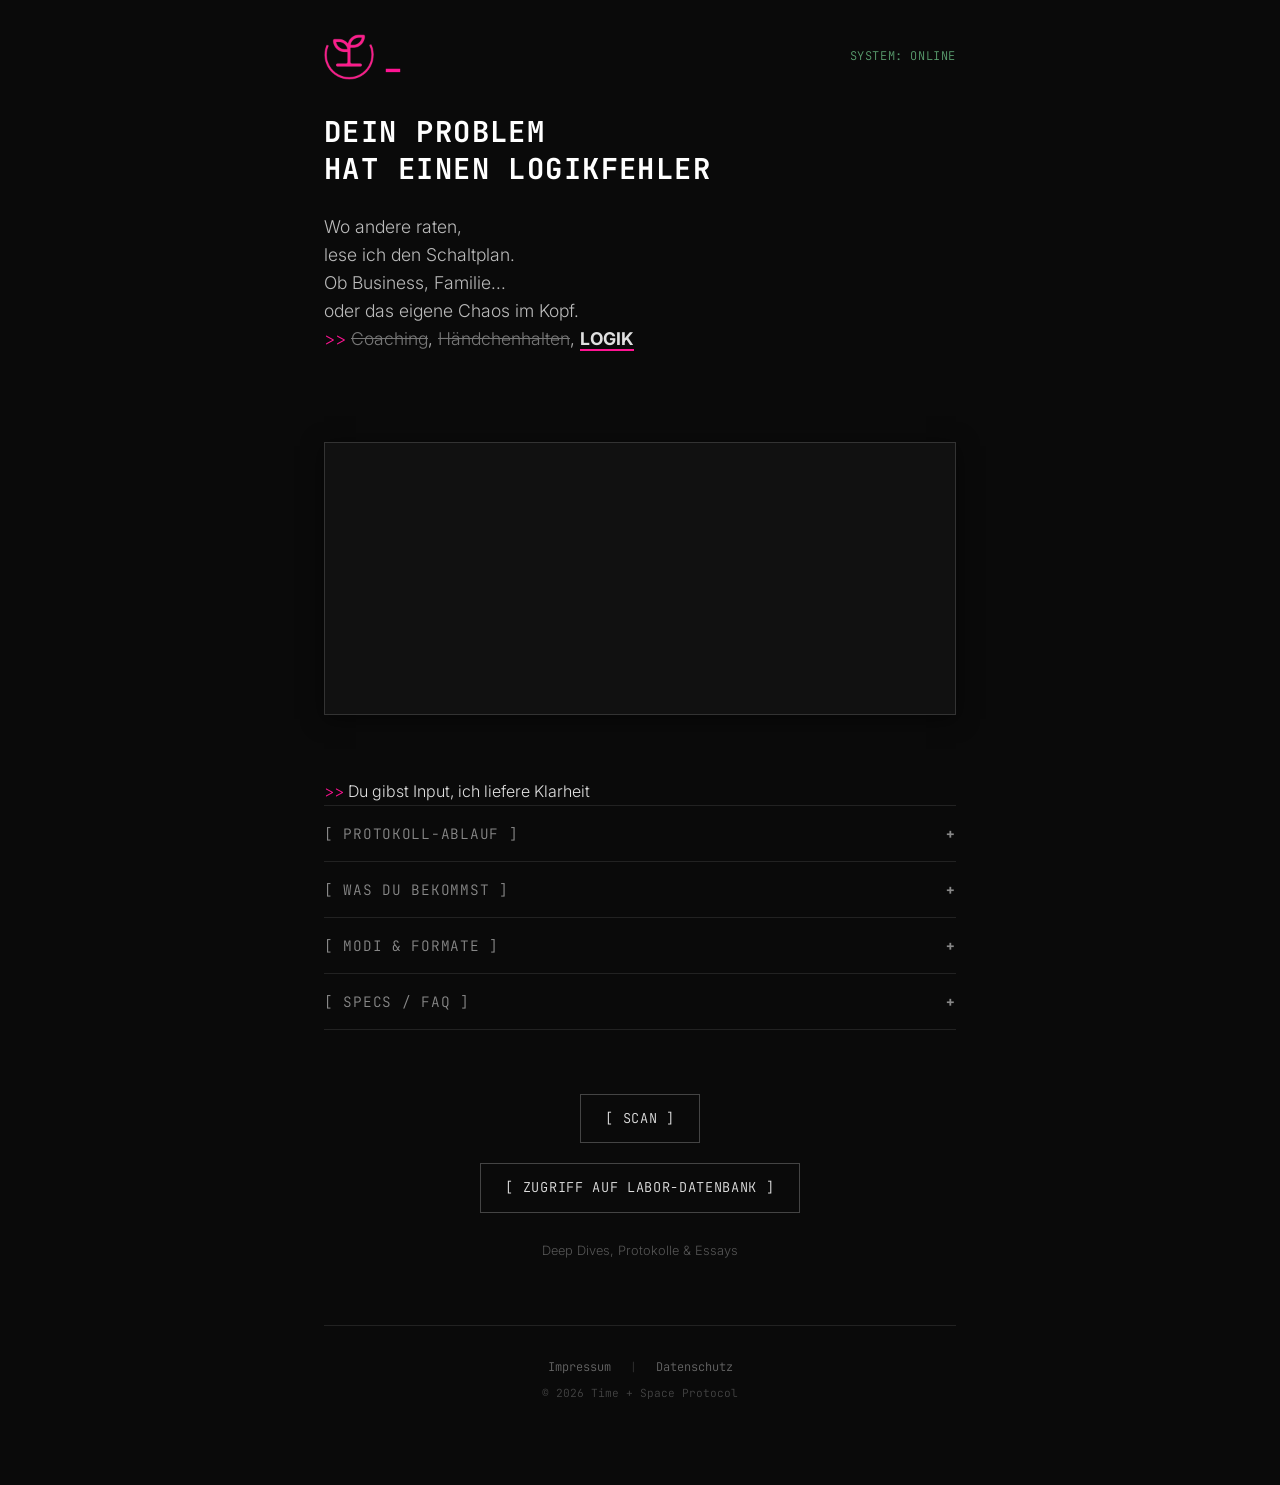
<file: index.html>
<!DOCTYPE html>
<html lang="de">
<head>
    <meta charset="UTF-8">
    <meta name="viewport" content="width=device-width, initial-scale=1.0">
    <title>Time & Space | System-Analyse</title>
    <link rel="icon" type="image/png" href="logo.png">
    <meta name="description" content="Ihr Problem hat einen Logikfehler. Ich lese den Schaltplan Ihres Systems.">
    
    <link rel="preconnect" href="https://fonts.googleapis.com">
    <link rel="preconnect" href="https://fonts.gstatic.com" crossorigin>
    <link href="https://fonts.googleapis.com/css2?family=Inter:wght@300;400&family=JetBrains+Mono:wght@400;700&display=swap" rel="stylesheet">
    
    <link rel="stylesheet" href="style.css">
    
    <script async src="https://tally.so/widgets/embed.js"></script>
</head>
<body>

    <div class="terminal-container">

        <header>
            <div class="logo">
                <a href="index.html">
                    <img src="logo.png" alt="Pink Sheep Logo">
                    <span class="blink">_</span>
                </a>
            </div>
            <div class="status-light">SYSTEM: ONLINE</div>
        </header>

        <section class="hero">
            <h1>DEIN PROBLEM<br> 
                HAT EINEN LOGIKFEHLER</h1>
            <p class="subline">
                Wo andere raten,<br> 
                lese ich den Schaltplan.<br>
                Ob Business, Familie...<br>
                oder das eigene Chaos im Kopf.<br>
                <span class="accent-arrow">>></span>
                <s class="muted-strike">Coaching</s>,
                <s class="muted-strike">Händchenhalten</s>,
                <span class="highlight-keyword">LOGIK</span>
            </p>
        </section>
        <section class="interface-card">
        
            <iframe 
                data-tally-src="https://tally.so/embed/q4Rbqg?alignLeft=1&hideTitle=1&transparentBackground=1&dynamicHeight=1" 
                loading="lazy" 
                width="100%" 
                height="200" 
                frameborder="0" 
                marginheight="0" 
                marginwidth="0" 
                title="Audit Anfrage">
            </iframe>
       </section>     
        
<p>  <span class="accent-arrow">>></span> Du gibst Input, ich liefere Klarheit<br> 

        <section class="details-stack">
          
         <details>
    <summary>[ PROTOKOLL-ABLAUF ]</summary>
    <div class="details-content">
        <p><span class="step-number">01 INPUT:</span> Du sendest deinen <strong>Kontext – als Audio oder Text.</strong> Ziel: maximale Signal-Klarheit. Kein Smalltalk, keine Meetings.</p>
        <p><span class="step-number">02 CHECK:</span> (Fit & Kapazität) Ich antworte <strong>JA / NEIN</strong>. JA = passt fachlich + Kapazität. NEIN = passt nicht (ohne Drama).</p>
        <p><span class="step-number">03 SCAN:</span> (Forensische Diagnose) Ich isoliere den <strong>Logikfehler / Leak / Blocker</strong> im System. Root Cause finden.</p>
        <p><span class="step-number">04 OUTPUT:</span> (System-Handoff) Du bekommst ein komprimiertes Diagnose-Paket: <strong>Reframe + Patch Notes + Decision Rules.</strong> (Optional: Obsidian-Vault / NotebookLM).</p>
    </div>
</details>

<details>
    <summary>[ WAS DU BEKOMMST ]</summary>
    <div class="details-content">
        <ul>
            <li><strong>Frame / Reframe:</strong> Informationen/Bild, die die Lage neu ordnen.</li>
            <li><strong>Root Cause:</strong> Wo der Fehler wirklich sitzt (nicht nur wo er wehtut).</li>
            <li><strong>Patch Notes:</strong> Konkrete Fixes, priorisiert.</li>
            <li><strong>Decision Rules (Stop/Go):</strong> Wie du handelst, ohne dich zu zwingen.</li>
            <li><strong>System-Handoff (optional):</strong> Vault / NotebookLM zum Weiterarbeiten.</li>
        </ul>
    </div>
</details>

<details>
    <summary>[ MODI & FORMATE ]</summary>
    <div class="details-content">
        <div class="mode-item">
            <strong>CRISIS REFRAME PING (asynchron)</strong><br>
            Wenn du „mitten drin“ bist. Du lieferst Input → du bekommst Orientierung. Kein Call.
        </div>
        <div class="mode-item">
            <strong>SYSTEM-SCAN (asynchron)</strong><br>
            Die volle Diagnose als Paket (Reframe + Patch Notes + Decision Rules).
        </div>
        <div class="mode-item">
            <strong>SYSTEM-HANDOFF (optional)</strong><br>
            Übergabe in Arbeitsumgebung (Obsidian/NotebookLM), damit du ohne Nullpunkt weiterdenken kannst.
        </div>
    </div>
</details>

<details>
    <summary>[ SPECS / FAQ ]</summary>
    <div class="details-content">
        <p><strong>Ist das Coaching?</strong> Nein. Diagnose & Optionen. Keine Begleitung.</p>
        <p><strong>Warum asynchron?</strong> Weniger Rauschen, weniger Projektion, mehr Fokus auf das Wesentliche.</p>
        <p><strong>Welche Probleme?</strong> Leben / Beziehung / Work / Decision Systems – überall bei Widerspruch oder Lecks.</p>
        <p><strong>Was ich nicht mache:</strong> Therapie, Heilversprechen, Dauer-Chat, Live-Sitzungen.</p>
        <p><strong>Datenschutz:</strong> Sende nur, was du teilen willst. Anonymisierung möglich.</p>
    </div>
</details>


        </section>
        
        <section class="labor-link">
            <a href="https://scan.timeandspace.online" class="btn-terminal">
                [ SCAN ]
            </a>
            <a href="https://explore.timeandspace.online" class="btn-terminal">
                [ ZUGRIFF AUF LABOR-DATENBANK ]
            </a>
            <p class="meta-info">Deep Dives, Protokolle & Essays</p>
        </section>

        <footer>
            <div class="legal-links">
                <a href="impressum.html">Impressum</a>
                <span class="separator">|</span>
                <a href="datenschutz.html">Datenschutz</a>
            </div>
            <div class="copy">© 2026 Time + Space Protocol</div>
        </footer>

    </div>

</body>
</html>
</file>
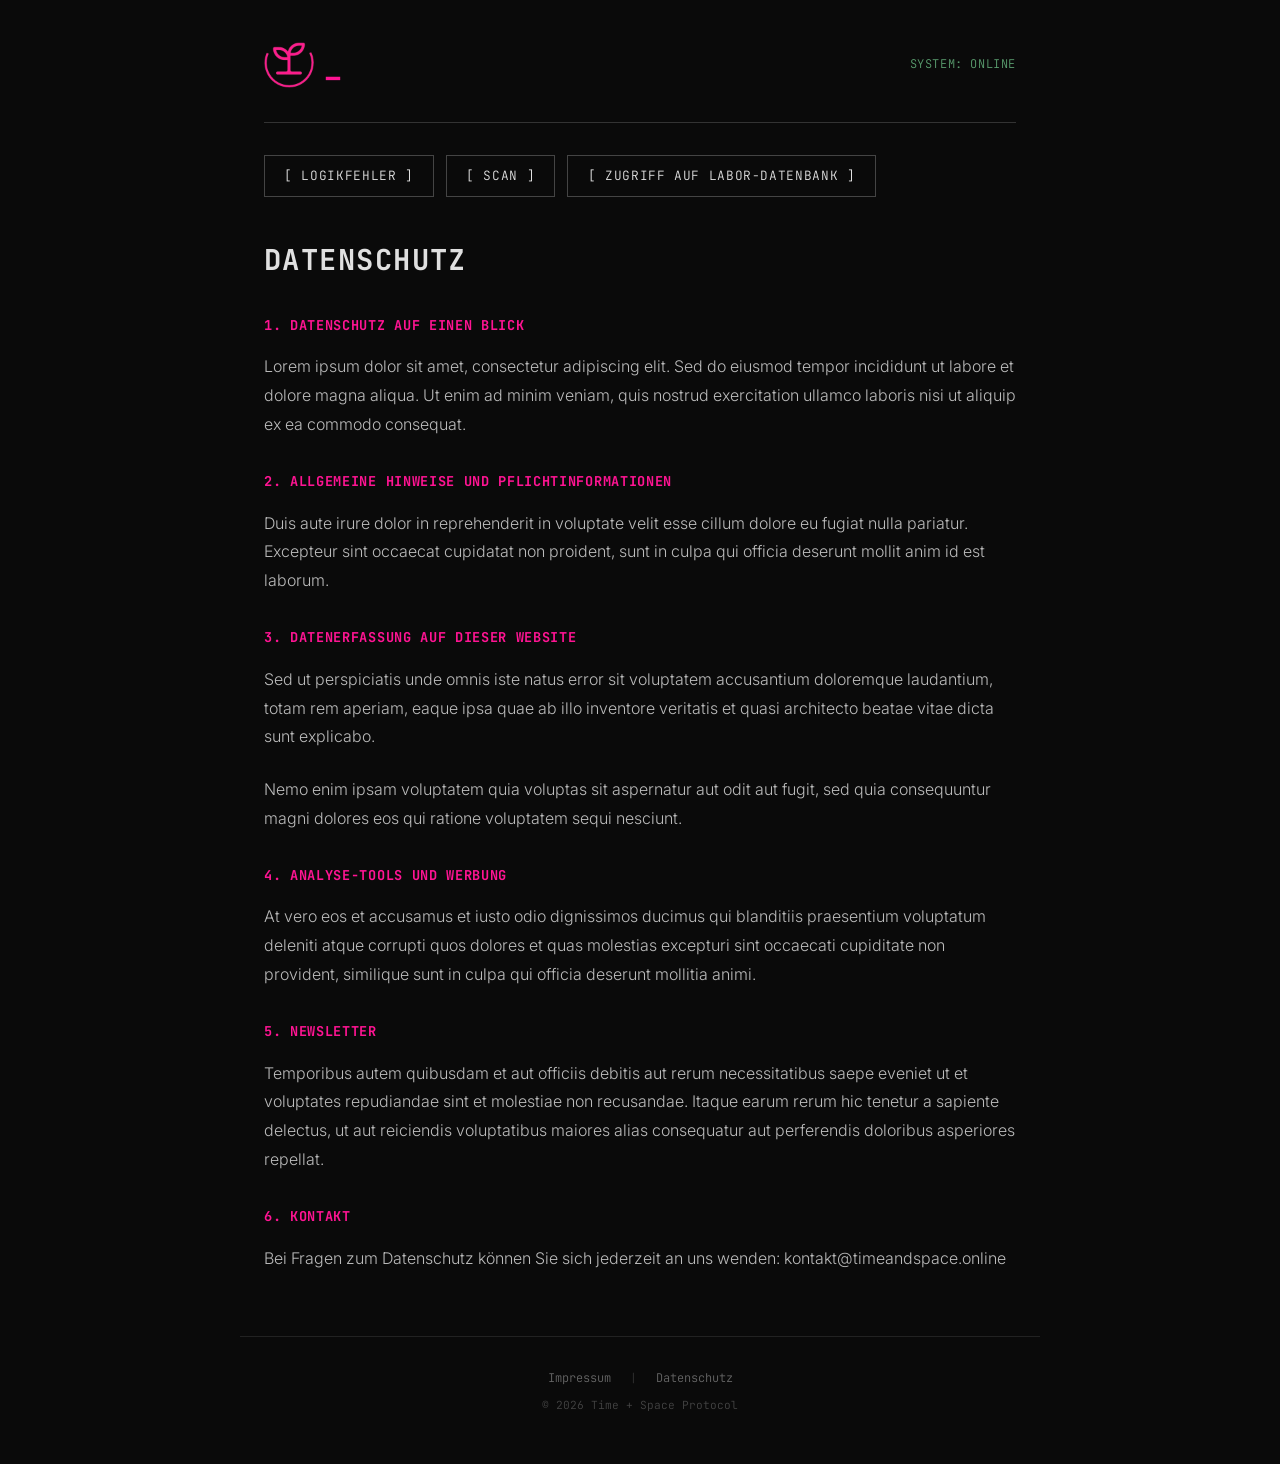
<file: datenschutz.html>
<!DOCTYPE html>
<html lang="de">
<head>
    <meta charset="UTF-8">
    <meta name="viewport" content="width=device-width, initial-scale=1.0">
    <title>Datenschutz | Time & Space</title>
    <link rel="icon" type="image/png" href="logo.png">
    <link rel="preconnect" href="https://fonts.googleapis.com">
    <link rel="preconnect" href="https://fonts.gstatic.com" crossorigin>
    <link href="https://fonts.googleapis.com/css2?family=Inter:wght@300;400&family=JetBrains+Mono:wght@400;700&display=swap" rel="stylesheet">
    <link rel="stylesheet" href="style.css">
</head>
<body class="subpage">
    <div class="terminal-container">

        <header>
            <div class="logo">
                <a href="index.html">
                    <img src="logo.png" alt="Pink Sheep Logo">
                    <span class="blink">_</span>
                </a>
            </div>
            <div class="status-light">SYSTEM: ONLINE</div>
        </header>

        <nav class="site-nav">
            <a href="index.html" class="btn-terminal">[ LOGIKFEHLER ]</a>
            <a href="https://scan.timeandspace.online" class="btn-terminal">[ SCAN ]</a>
            <a href="https://explore.timeandspace.online" class="btn-terminal">[ ZUGRIFF AUF LABOR-DATENBANK ]</a>
        </nav>

        <section>
            <h1>DATENSCHUTZ</h1>

            <h3>1. DATENSCHUTZ AUF EINEN BLICK</h3>
            <p>
                Lorem ipsum dolor sit amet, consectetur adipiscing elit. Sed do eiusmod tempor incididunt ut labore et dolore magna aliqua. Ut enim ad minim veniam, quis nostrud exercitation ullamco laboris nisi ut aliquip ex ea commodo consequat.
            </p>

            <h3>2. ALLGEMEINE HINWEISE UND PFLICHTINFORMATIONEN</h3>
            <p>
                Duis aute irure dolor in reprehenderit in voluptate velit esse cillum dolore eu fugiat nulla pariatur. Excepteur sint occaecat cupidatat non proident, sunt in culpa qui officia deserunt mollit anim id est laborum.
            </p>

            <h3>3. DATENERFASSUNG AUF DIESER WEBSITE</h3>
            <p>
                Sed ut perspiciatis unde omnis iste natus error sit voluptatem accusantium doloremque laudantium, totam rem aperiam, eaque ipsa quae ab illo inventore veritatis et quasi architecto beatae vitae dicta sunt explicabo.
            </p>
            <p>
                Nemo enim ipsam voluptatem quia voluptas sit aspernatur aut odit aut fugit, sed quia consequuntur magni dolores eos qui ratione voluptatem sequi nesciunt.
            </p>

            <h3>4. ANALYSE-TOOLS UND WERBUNG</h3>
            <p>
                At vero eos et accusamus et iusto odio dignissimos ducimus qui blanditiis praesentium voluptatum deleniti atque corrupti quos dolores et quas molestias excepturi sint occaecati cupiditate non provident, similique sunt in culpa qui officia deserunt mollitia animi.
            </p>

            <h3>5. NEWSLETTER</h3>
            <p>
                Temporibus autem quibusdam et aut officiis debitis aut rerum necessitatibus saepe eveniet ut et voluptates repudiandae sint et molestiae non recusandae. Itaque earum rerum hic tenetur a sapiente delectus, ut aut reiciendis voluptatibus maiores alias consequatur aut perferendis doloribus asperiores repellat.
            </p>

            <h3>6. KONTAKT</h3>
            <p class="contact-info">
                Bei Fragen zum Datenschutz k&ouml;nnen Sie sich jederzeit an uns wenden: kontakt@timeandspace.online
            </p>
        </section>

    </div>

    <footer>
        <div class="legal-links">
            <a href="impressum.html">Impressum</a>
            <span class="separator">|</span>
            <a href="datenschutz.html">Datenschutz</a>
        </div>
        <div class="copy">&copy; 2026 Time + Space Protocol</div>
    </footer>

</body>
</html>
</file>
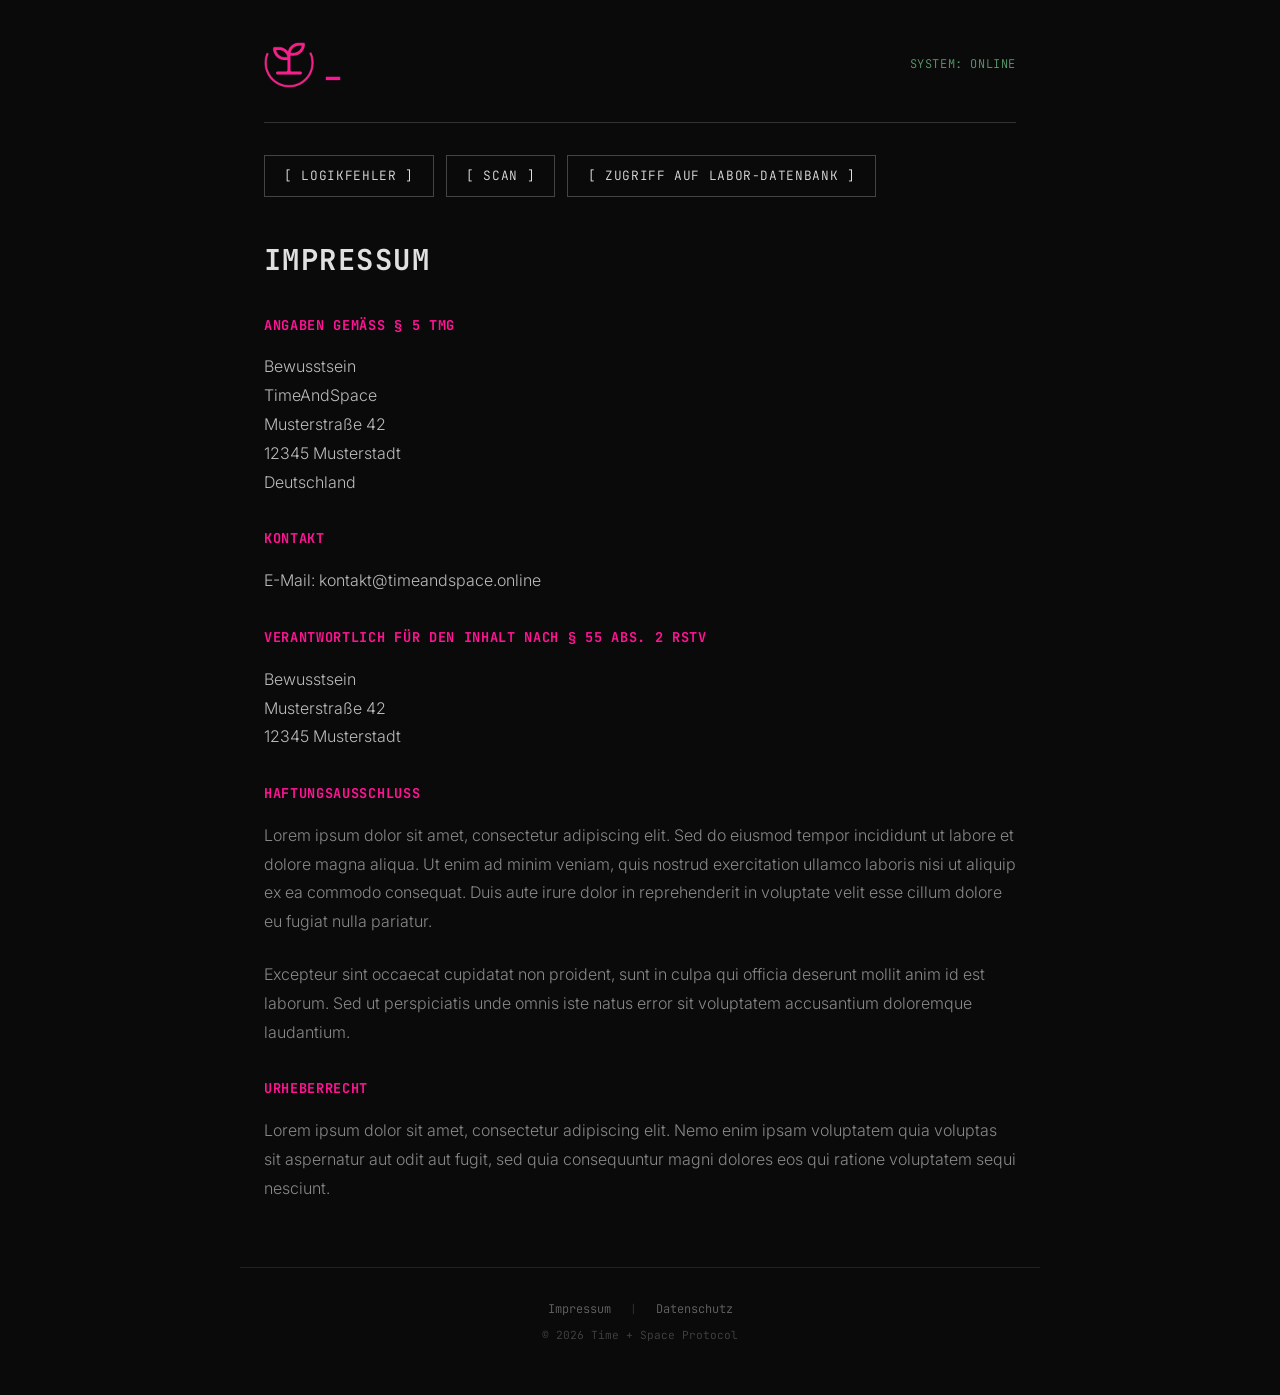
<file: impressum.html>
<!DOCTYPE html>
<html lang="de">
<head>
    <meta charset="UTF-8">
    <meta name="viewport" content="width=device-width, initial-scale=1.0">
    <title>Impressum | Time & Space</title>
    <link rel="icon" type="image/png" href="logo.png">
    <link rel="preconnect" href="https://fonts.googleapis.com">
    <link rel="preconnect" href="https://fonts.gstatic.com" crossorigin>
    <link href="https://fonts.googleapis.com/css2?family=Inter:wght@300;400&family=JetBrains+Mono:wght@400;700&display=swap" rel="stylesheet">
    <link rel="stylesheet" href="style.css">
</head>
<body class="subpage">
    <div class="terminal-container">

        <header>
            <div class="logo">
                <a href="index.html">
                    <img src="logo.png" alt="Pink Sheep Logo">
                    <span class="blink">_</span>
                </a>
            </div>
            <div class="status-light">SYSTEM: ONLINE</div>
        </header>

        <nav class="site-nav">
            <a href="index.html" class="btn-terminal">[ LOGIKFEHLER ]</a>
            <a href="https://scan.timeandspace.online" class="btn-terminal">[ SCAN ]</a>
            <a href="https://explore.timeandspace.online" class="btn-terminal">[ ZUGRIFF AUF LABOR-DATENBANK ]</a>
        </nav>

        <section>
            <h1>IMPRESSUM</h1>

            <h3>ANGABEN GEM&Auml;SS &sect; 5 TMG</h3>
            <p>
                Bewusstsein<br>
                TimeAndSpace<br>
                Musterstra&szlig;e 42<br>
                12345 Musterstadt<br>
                Deutschland
            </p>

            <h3>KONTAKT</h3>
            <p>
                E-Mail: kontakt@timeandspace.online
            </p>

            <h3>VERANTWORTLICH F&Uuml;R DEN INHALT NACH &sect; 55 ABS. 2 RSTV</h3>
            <p>
                Bewusstsein<br>
                Musterstra&szlig;e 42<br>
                12345 Musterstadt
            </p>

            <h3>HAFTUNGSAUSSCHLUSS</h3>
            <p class="muted">
                Lorem ipsum dolor sit amet, consectetur adipiscing elit. Sed do eiusmod tempor incididunt ut labore et dolore magna aliqua. Ut enim ad minim veniam, quis nostrud exercitation ullamco laboris nisi ut aliquip ex ea commodo consequat. Duis aute irure dolor in reprehenderit in voluptate velit esse cillum dolore eu fugiat nulla pariatur.
            </p>
            <p class="muted">
                Excepteur sint occaecat cupidatat non proident, sunt in culpa qui officia deserunt mollit anim id est laborum. Sed ut perspiciatis unde omnis iste natus error sit voluptatem accusantium doloremque laudantium.
            </p>

            <h3>URHEBERRECHT</h3>
            <p class="muted">
                Lorem ipsum dolor sit amet, consectetur adipiscing elit. Nemo enim ipsam voluptatem quia voluptas sit aspernatur aut odit aut fugit, sed quia consequuntur magni dolores eos qui ratione voluptatem sequi nesciunt.
            </p>
        </section>

    </div>

    <footer>
        <div class="legal-links">
            <a href="impressum.html">Impressum</a>
            <span class="separator">|</span>
            <a href="datenschutz.html">Datenschutz</a>
        </div>
        <div class="copy">&copy; 2026 Time + Space Protocol</div>
    </footer>

</body>
</html>
</file>
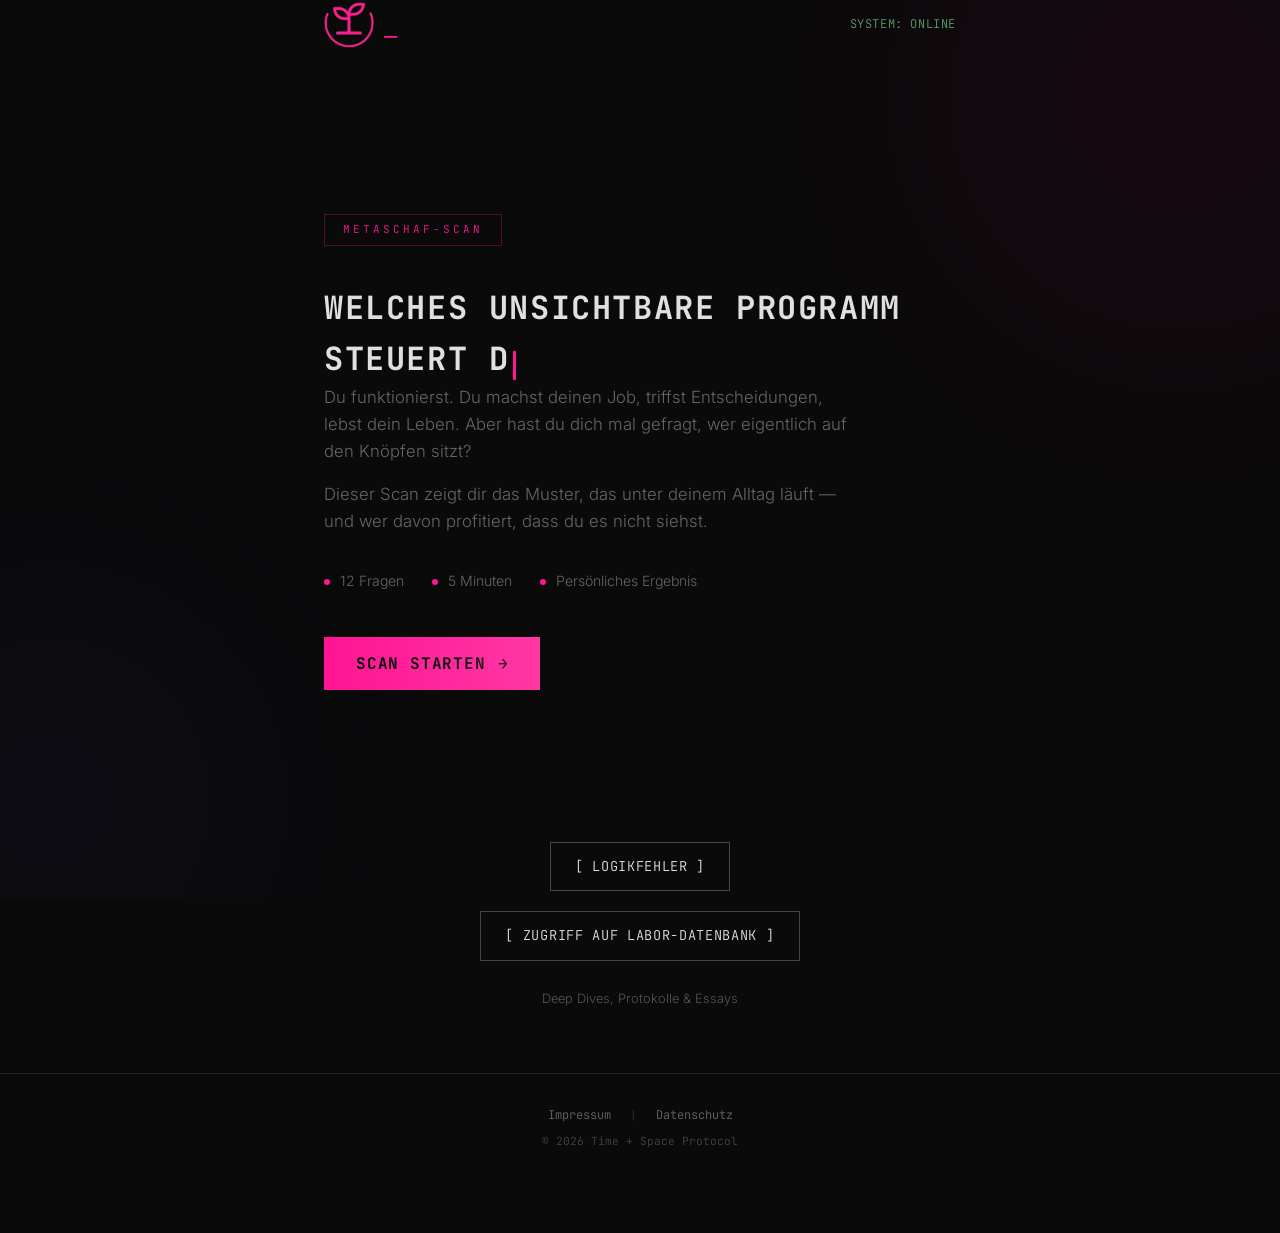
<file: metaschaf-scan.html>
<!DOCTYPE html>
<html lang="de">
<head>
<meta charset="UTF-8">
<meta name="viewport" content="width=device-width, initial-scale=1.0">
<title>MetaSchaf-Scan — Welches unsichtbare Programm steuert dich?</title>
<link rel="icon" type="image/png" href="logo.png">
<meta name="description" content="Finde in 5 Minuten heraus, welches unbewusste Muster dein Verhalten steuert — und wer davon profitiert.">
<meta property="og:title" content="MetaSchaf-Scan — Welches unsichtbare Programm steuert dich?">
<meta property="og:description" content="12 Fragen. 5 Minuten. Ein Ergebnis, das sitzt.">
<meta property="og:type" content="website">
<link rel="preconnect" href="https://fonts.googleapis.com">
<link rel="preconnect" href="https://fonts.gstatic.com" crossorigin>
<link href="https://fonts.googleapis.com/css2?family=Inter:wght@300;400&family=JetBrains+Mono:wght@400;700&display=swap" rel="stylesheet">
<link rel="stylesheet" href="style.css">
</head>
<body class="scan-page">

<div class="ambient">
  <div class="ambient-orb"></div>
  <div class="ambient-orb"></div>
</div>
<div class="scan-line"></div>
<div class="progress-bar" id="progressBar" style="width: 0%"></div>

<!-- ======== TOP NAV ======== -->
<div class="container">
  <nav class="top-nav" id="topNav">
    <div class="logo-area">
      <a href="https://timeandspace.online" target="_blank">
        <img src="logo.png" alt="Time & Space Logo">
        <span class="blink">_</span>
      </a>
    </div>
    <div class="status-light">SYSTEM: ONLINE</div>
  </nav>
</div>

<!-- ======== INTRO ======== -->
<div id="intro">
  <div class="container">
    <div class="intro-badge animate-fade-up delay-1">MetaSchaf-Scan</div>
    <h1 class="animate-fade-up delay-2">Welches unsichtbare Programm <span id="typewriter-text"></span><span id="typewriter-cursor"></span></h1>
    <p class="intro-text animate-fade-up delay-3">
      Du funktionierst. Du machst deinen Job, triffst Entscheidungen, lebst dein Leben.
      Aber hast du dich mal gefragt, wer eigentlich auf den Kn&ouml;pfen sitzt?
    </p>
    <p class="intro-text animate-fade-up delay-4">
      Dieser Scan zeigt dir das Muster, das unter deinem Alltag l&auml;uft &mdash;
      und wer davon profitiert, dass du es nicht siehst.
    </p>
    <div class="intro-details animate-fade-up delay-5">
      <span><span class="dot"></span> 12 Fragen</span>
      <span><span class="dot"></span> 5 Minuten</span>
      <span><span class="dot"></span> Pers&ouml;nliches Ergebnis</span>
    </div>
    <button class="btn-start animate-fade-up delay-6" onclick="startScan()">
      Scan starten <span class="arrow">&rarr;</span>
    </button>
  </div>
</div>

<!-- ======== SCAN ======== -->
<div id="scan">
  <div class="container">
    <div class="scan-header">
      <div class="scan-logo">
        <img src="logo.png" alt="Logo">
        <span class="scan-logo-text">MetaSchaf</span>
      </div>
      <div class="scan-counter" id="scanCounter">01 / 12</div>
    </div>
    <div id="questionArea"></div>
  </div>
</div>

<!-- ======== PROCESSING ======== -->
<div id="processing">
  <div class="processing-content">
    <div class="processing-ring"></div>
    <div class="processing-text" id="processingText">Muster werden analysiert...</div>
    <div class="processing-detail" id="processingDetail"></div>
  </div>
</div>

<!-- ======== RESULT ======== -->
<div id="result">
  <div class="container">
    <div class="result-intro">
      <div class="label">Dein Scan-Ergebnis</div>
      <h2 id="resultTitle"></h2>
    </div>
    <div id="resultContent"></div>
  </div>
</div>

<!-- ======== IMPRESSUM ======== -->
<div id="impressum" class="legal-page">
  <div class="container">
    <a class="legal-back" onclick="showMain()">&larr; Zur&uuml;ck zum Scan</a>
    <h2>Impressum</h2>
    <h3>Angaben gem&auml;&szlig; &sect; 5 TMG</h3>
    <p>
      Bewusstsein<br>
      TimeAndSpace<br>
      Musterstra&szlig;e 42<br>
      12345 Musterstadt<br>
      Deutschland
    </p>
    <h3>Kontakt</h3>
    <p>
      E-Mail: kontakt@timeandspace.online
    </p>
    <h3>Verantwortlich f&uuml;r den Inhalt nach &sect; 55 Abs. 2 RStV</h3>
    <p>
      Bewusstsein<br>
      Musterstra&szlig;e 42<br>
      12345 Musterstadt
    </p>
    <h3>Haftungsausschluss</h3>
    <p>
      Lorem ipsum dolor sit amet, consectetur adipiscing elit. Sed do eiusmod tempor incididunt ut labore et dolore magna aliqua. Ut enim ad minim veniam, quis nostrud exercitation ullamco laboris nisi ut aliquip ex ea commodo consequat. Duis aute irure dolor in reprehenderit in voluptate velit esse cillum dolore eu fugiat nulla pariatur.
    </p>
    <p>
      Excepteur sint occaecat cupidatat non proident, sunt in culpa qui officia deserunt mollit anim id est laborum. Sed ut perspiciatis unde omnis iste natus error sit voluptatem accusantium doloremque laudantium, totam rem aperiam, eaque ipsa quae ab illo inventore veritatis et quasi architecto beatae vitae dicta sunt explicabo.
    </p>
    <h3>Urheberrecht</h3>
    <p>
      Lorem ipsum dolor sit amet, consectetur adipiscing elit. Nemo enim ipsam voluptatem quia voluptas sit aspernatur aut odit aut fugit, sed quia consequuntur magni dolores eos qui ratione voluptatem sequi nesciunt. Neque porro quisquam est, qui dolorem ipsum quia dolor sit amet.
    </p>
  </div>
</div>

<!-- ======== DATENSCHUTZ ======== -->
<div id="datenschutz" class="legal-page">
  <div class="container">
    <a class="legal-back" onclick="showMain()">&larr; Zur&uuml;ck zum Scan</a>
    <h2>Datenschutzerkl&auml;rung</h2>
    <h3>1. Datenschutz auf einen Blick</h3>
    <p>
      Lorem ipsum dolor sit amet, consectetur adipiscing elit. Sed do eiusmod tempor incididunt ut labore et dolore magna aliqua. Ut enim ad minim veniam, quis nostrud exercitation ullamco laboris nisi ut aliquip ex ea commodo consequat.
    </p>
    <h3>2. Allgemeine Hinweise und Pflichtinformationen</h3>
    <p>
      Duis aute irure dolor in reprehenderit in voluptate velit esse cillum dolore eu fugiat nulla pariatur. Excepteur sint occaecat cupidatat non proident, sunt in culpa qui officia deserunt mollit anim id est laborum.
    </p>
    <h3>3. Datenerfassung auf dieser Website</h3>
    <p>
      Sed ut perspiciatis unde omnis iste natus error sit voluptatem accusantium doloremque laudantium, totam rem aperiam, eaque ipsa quae ab illo inventore veritatis et quasi architecto beatae vitae dicta sunt explicabo.
    </p>
    <p>
      Nemo enim ipsam voluptatem quia voluptas sit aspernatur aut odit aut fugit, sed quia consequuntur magni dolores eos qui ratione voluptatem sequi nesciunt.
    </p>
    <h3>4. Analyse-Tools und Werbung</h3>
    <p>
      At vero eos et accusamus et iusto odio dignissimos ducimus qui blanditiis praesentium voluptatum deleniti atque corrupti quos dolores et quas molestias excepturi sint occaecati cupiditate non provident, similique sunt in culpa qui officia deserunt mollitia animi.
    </p>
    <h3>5. Newsletter</h3>
    <p>
      Temporibus autem quibusdam et aut officiis debitis aut rerum necessitatibus saepe eveniet ut et voluptates repudiandae sint et molestiae non recusandae. Itaque earum rerum hic tenetur a sapiente delectus, ut aut reiciendis voluptatibus maiores alias consequatur aut perferendis doloribus asperiores repellat.
    </p>
    <h3>6. Kontakt</h3>
    <p>
      Bei Fragen zum Datenschutz k&ouml;nnen Sie sich jederzeit an uns wenden: kontakt@timeandspace.online
    </p>
  </div>
</div>

<!-- ======== NAVIGATION ======== -->
<div class="container" id="siteNav">
  <section class="labor-link">
    <a href="https://timeandspace.online" target="_blank" class="btn-terminal">[ LOGIKFEHLER ]</a>
    <a href="https://explore.timeandspace.online" target="_blank" class="btn-terminal">[ ZUGRIFF AUF LABOR-DATENBANK ]</a>
    <p class="meta-info">Deep Dives, Protokolle & Essays</p>
  </section>
</div>

<!-- ======== FOOTER ======== -->
<footer class="site-footer" id="siteFooter">
  <div class="footer-inner">
    <div class="legal-links">
      <a href="#" onclick="showLegal('impressum'); return false;">Impressum</a>
      <span class="separator">|</span>
      <a href="#" onclick="showLegal('datenschutz'); return false;">Datenschutz</a>
    </div>
    <div class="copy">&copy; 2026 Time + Space Protocol</div>
  </div>
</footer>

<script>
// =======================================
// TYPEWRITER
// =======================================
(function() {
  var text = "steuert dich?";
  var el = document.getElementById('typewriter-text');
  var i = 0;
  setTimeout(function() {
    var interval = setInterval(function() {
      if (i < text.length) {
        el.textContent += text[i];
        i++;
      } else {
        clearInterval(interval);
        setTimeout(function() {
          document.getElementById('typewriter-cursor').style.display = 'none';
        }, 2000);
      }
    }, 70);
  }, 800);
})();

// =======================================
// LEGAL PAGE NAVIGATION
// =======================================
var lastVisibleScreen = 'intro';

function showLegal(page) {
  ['intro','scan','processing','result'].forEach(function(id) {
    var el = document.getElementById(id);
    if (el.style.display !== 'none' && el.style.display !== '') {
      if (id === 'intro' || id === 'result') lastVisibleScreen = id;
    }
  });
  ['intro','scan','processing','result','impressum','datenschutz'].forEach(function(id) {
    document.getElementById(id).style.display = 'none';
  });
  document.getElementById('topNav').parentElement.style.display = 'none';
  document.getElementById(page).style.display = 'block';
  window.scrollTo({ top: 0, behavior: 'smooth' });
}

function showMain() {
  document.getElementById('impressum').style.display = 'none';
  document.getElementById('datenschutz').style.display = 'none';
  document.getElementById('topNav').parentElement.style.display = '';
  document.getElementById(lastVisibleScreen).style.display = lastVisibleScreen === 'intro' ? 'flex' : 'block';
  window.scrollTo({ top: 0, behavior: 'smooth' });
}

// =======================================
// DATA
// =======================================
var PROGRAMS = {
  beweis: {
    name: 'Der Beweis-Modus',
    subtitle: 'Du lebst, um zu beweisen, dass du genug bist.',
    description: 'Unter deinem Alltag l\u00e4uft ein Programm, das st\u00e4ndig fl\u00fcstert: \u201eDu musst zeigen, dass du es wert bist.\u201c Nicht laut, nicht dramatisch \u2014 aber bei jeder Entscheidung mit am Tisch. Du sagst Ja zu Projekten, die dich auffressen. Du arbeitest l\u00e4nger als n\u00f6tig. Du vergleichst dich mit Menschen, die du nicht mal magst. Nicht weil du das willst \u2014 sondern weil dieses Programm es verlangt.',
    patterns: [
      'Du sagst Ja, obwohl du Nein meinst \u2014 weil Nein sich anf\u00fchlt wie Versagen',
      'Du arbeitest h\u00e4rter als n\u00f6tig, und trotzdem f\u00fchlt es sich nie \u201egenug\u201c an',
      'Komplimente prallen ab, aber Kritik bleibt tagelang kleben',
      'Du vergleichst dich st\u00e4ndig \u2014 und verlierst meistens',
      'Pausen f\u00fchlen sich wie Faulheit an'
    ],
    exploit: 'Unternehmen lieben den Beweis-Modus. \u201eGeh die extra Meile.\u201c \u201eSei ein Top-Performer.\u201c Social Media gibt dir Likes als Beweis-Punkte. Die Selbstoptimierungsindustrie verkauft dir das n\u00e4chste Level. Und du kaufst \u2014 nicht weil du es brauchst, sondern weil das Programm sagt: noch nicht genug.',
    exploitExamples: 'Hustle-Culture \u00b7 Performance-Reviews \u00b7 Like-Z\u00e4hler \u00b7 Titel als Identit\u00e4t \u00b7 \u201eGib 110%\u201c',
    unlock: 'Der erste Schritt ist nicht, weniger zu arbeiten. Es ist zu merken, wann du arbeitest, um etwas zu beweisen \u2014 und wann, weil du es wirklich willst. Dieser Unterschied ver\u00e4ndert alles.',
    unlockTip: 'Achte diese Woche auf Momente, in denen du etwas tust und dabei an eine unsichtbare Jury denkst. Wer sitzt in dieser Jury? Und wer hat sie da hingesetzt?'
  },
  harmonie: {
    name: 'Der Harmonie-Modus',
    subtitle: 'Du h\u00e4ltst den Frieden \u2014 auf deine Kosten.',
    description: 'Unter deinem Alltag l\u00e4uft ein Programm, das Konflikte um jeden Preis vermeidet. Es f\u00fchlt sich an wie Freundlichkeit, R\u00fccksicht, Empathie \u2014 aber eigentlich ist es ein Deal: Du gibst nach, damit es nicht unangenehm wird. Du schluckst Dinge runter, die gesagt werden m\u00fcssten. Du sp\u00fcrst genau, was andere brauchen \u2014 aber hast verlernt, was du selbst brauchst.',
    patterns: [
      'Du merkst schneller, was andere f\u00fchlen, als was du selbst f\u00fchlst',
      'Streit f\u00fchlt sich existenzbedrohend an \u2014 als w\u00fcrde die Beziehung daran zerbrechen',
      'Du entschuldigst dich f\u00fcr Dinge, die nicht deine Schuld sind',
      'Du schluckst \u00c4rger runter, bis er als Ersch\u00f6pfung wiederkommt',
      'Wenn du Nein sagst, kommt sofort das schlechte Gewissen'
    ],
    exploit: 'Dein Harmonie-Modus macht dich zum perfekten Ziel f\u00fcr emotionale Manipulation. \u201eF\u00fcr das Team.\u201c \u201eDu bist doch so verst\u00e4ndnisvoll.\u201c Schuldgef\u00fchl-Marketing funktioniert bei dir besonders gut. Und in Beziehungen \u00fcbernimmst du die emotionale Arbeit \u2014 weil das Programm sagt: Wenn du aufh\u00f6rst, bricht alles zusammen.',
    exploitExamples: 'Guilt-Trips \u00b7 \u201eTeamplayer\u201c-Kultur \u00b7 Toxische Beziehungsdynamiken \u00b7 Emotionale Arbeit als Pflicht',
    unlock: 'Harmonie ist nicht das Problem. Das Problem ist, dass du glaubst, sie geht kaputt, wenn du ehrlich bist. Echte Verbindung entsteht nicht durch Nachgeben \u2014 sondern durch die Bereitschaft, auch die unbequeme Wahrheit auszusprechen.',
    unlockTip: 'Bemerke diese Woche einmal bewusst, wenn du etwas runterschluckst. Frag dich nicht, ob du es sagen sollst \u2014 frag dich nur: Was genau wollte ich gerade sagen? Schreib es auf. Nur f\u00fcr dich.'
  },
  kontrolle: {
    name: 'Der Kontroll-Modus',
    subtitle: 'Du h\u00e4ltst alles zusammen \u2014 weil du glaubst, es f\u00e4llt sonst auseinander.',
    description: 'Unter deinem Alltag l\u00e4uft ein Programm, das st\u00e4ndig vorausdenkt, absichert und plant. Es f\u00fchlt sich an wie Verantwortung und Klugheit \u2014 aber dahinter steckt die \u00dcberzeugung, dass Kontrollverlust gleichbedeutend mit Katastrophe ist. Du kannst nicht loslassen, nicht delegieren, nicht abwarten. Alles muss durch deine H\u00e4nde.',
    patterns: [
      'Du planst drei Schritte voraus \u2014 auch wenn niemand darum gebeten hat',
      'Wenn andere Dinge anders machen als du, macht dich das unruhig',
      '\u00dcberraschungen sind f\u00fcr dich kein Geschenk, sondern ein Problem',
      'Du checkst Dinge doppelt und dreifach \u2014 sicher ist sicher',
      'Delegation f\u00fchlt sich an wie Kontrollverlust, nicht wie Teamarbeit'
    ],
    exploit: 'Die Angst vor Kontrollverlust ist ein Milliarden-Gesch\u00e4ft. Versicherungen, Tracking-Apps, Produktivit\u00e4ts-Tools, Ern\u00e4hrungspl\u00e4ne \u2014 sie alle versprechen: Wenn du genug kontrollierst, kann nichts schiefgehen. Und du kaufst, weil das Programm sagt: Noch ein System, noch ein Plan, dann bin ich sicher.',
    exploitExamples: 'Versicherungsmarketing \u00b7 Tracking-Obsession \u00b7 Produktivit\u00e4ts-Industrie \u00b7 \u201ePlan B f\u00fcr den Plan B\u201c',
    unlock: 'Kontrolle gibt dir das Gef\u00fchl von Sicherheit. Aber echte Sicherheit kommt nicht davon, alles zu kontrollieren \u2014 sondern davon, zu wissen, dass du auch mit dem Unkontrollierten umgehen kannst.',
    unlockTip: 'Lass diese Woche bewusst eine Kleinigkeit unkontrolliert. Nicht den gro\u00dfen Plan \u2014 nur eine winzige Sache. Beobachte, was in dir passiert. Das Gef\u00fchl, das aufkommt, ist das Programm.'
  },
  unsichtbar: {
    name: 'Der Unsichtbar-Modus',
    subtitle: 'Du bleibst klein \u2014 damit du nie zu gro\u00df scheitern kannst.',
    description: 'Unter deinem Alltag l\u00e4uft ein Programm, das dich unter dem Radar h\u00e4lt. Du hast gute Ideen, aber sagst sie nicht. Du hast Dinge erreicht, aber sprichst nicht dar\u00fcber. Du k\u00f6nntest mehr, aber irgendetwas in dir sagt: Bleib lieber unten, dort ist es sicher. Es f\u00fchlt sich an wie Bescheidenheit \u2014 aber eigentlich ist es Schutz.',
    patterns: [
      'Du denkst \u201eDas kann ich nicht\u201c \u2014 noch bevor du es versucht hast',
      'Wenn du gelobt wirst, wehrst du ab oder schreibst es dem Zufall zu',
      'Du hast Ideen, aber sagst sie erst, wenn jemand anderes sie ausspricht',
      'Sichtbarkeit f\u00fchlt sich gef\u00e4hrlich an \u2014 als w\u00fcrde sie Angriffsfl\u00e4che bieten',
      'Du sabotierst dich in dem Moment, wo Erfolg greifbar wird'
    ],
    exploit: 'Der Unsichtbar-Modus wird selten direkt ausgebeutet \u2014 aber er h\u00e4lt dich in Systemen gefangen, die von deiner Kleinheit profitieren. Unternehmen, die dich unterbezahlen, weil du nicht verhandelst. Beziehungen, in denen du dich anpasst. Eine Kultur, die dir sagt: Sei nicht zu viel. Und du gehorchst.',
    exploitExamples: 'Imposter-Syndrom \u00b7 Vergleichskultur \u00b7 Hierarchien die Anpassung belohnen \u00b7 \u201eBescheidenheit ist eine Tugend\u201c',
    unlock: 'Unsichtbarkeit ist kein Charakterzug. Es ist eine Schutzstrategie, die du als Kind gelernt hast. Die Frage ist nicht: Wie werde ich sichtbar? Sondern: Was passiert, wenn ich es bin? Meist nichts von dem, was das Programm dir erz\u00e4hlt.',
    unlockTip: 'Sprich diese Woche einen Gedanken aus, den du normalerweise f\u00fcr dich behalten h\u00e4ttest. Nicht den gr\u00f6\u00dften. Irgendeinen. Und bemerke, was passiert \u2014 drau\u00dfen und drinnen.'
  },
  mehr: {
    name: 'Der Mehr-Modus',
    subtitle: 'Du optimierst endlos \u2014 weil Ankommen sich anf\u00fchlt wie Stillstand.',
    description: 'Unter deinem Alltag l\u00e4uft ein Programm, das nie zufrieden ist. Es ist nicht gierig \u2014 es ist rastlos. Kaum hast du etwas erreicht, schaut es schon zum N\u00e4chsten. Kaum f\u00fchlst du dich gut, sagt es: Das reicht noch nicht. Es treibt dich an wie ein Motor ohne Aus-Schalter. Andere nennen es Ambition. Aber du wei\u00dft: Es ist kein Antrieb. Es ist eine Flucht.',
    patterns: [
      'Du feierst Erfolge nicht \u2014 du hast schon das n\u00e4chste Ziel im Blick',
      'Ruhe macht dich nerv\u00f6s, nicht entspannt',
      'Du konsumierst st\u00e4ndig neues Wissen \u2014 ohne es anzuwenden',
      'Dein Kalender ist voll, und irgendwie bist du stolz darauf',
      'Das Gef\u00fchl \u201eIch bin angekommen\u201c existiert nicht in deinem Wortschatz'
    ],
    exploit: 'Der Mehr-Modus ist die Lieblingsfrequenz des Kapitalismus. Upgrade. Premium. Next Level. Die Selbstoptimierungs-Industrie ist auf dich zugeschnitten: noch ein Kurs, noch eine Methode, noch ein Tool. FOMO funktioniert bei dir wie ein Zauberspruch. Und du merkst nicht, dass das \u201eMehr\u201c nie ankommt \u2014 weil es nicht soll.',
    exploitExamples: 'FOMO-Marketing \u00b7 Upgrade-Kultur \u00b7 Abo-Modelle \u00b7 \u201eDas n\u00e4chste Level\u201c \u00b7 Selbstoptimierungsindustrie',
    unlock: 'Dein Mehr-Modus hat eine gute Seite: Er hat dich hierher gebracht. Aber er kann dich nicht zu dir selbst bringen. Daf\u00fcr brauchst du einen anderen Muskel: die F\u00e4higkeit, mit dem zu sein, was da ist. Nicht weil es perfekt ist \u2014 sondern weil du es bist.',
    unlockTip: 'Wenn du diese Woche etwas abschlie\u00dft \u2014 egal wie klein \u2014 halte bewusst 30 Sekunden inne. Sag dir nicht: Was kommt jetzt? Sag dir: Das hab ich gemacht. F\u00fchl es. Dann erst weiter.'
  }
};

var QUESTIONS = [
  {
    text: 'Sonntagabend. Die neue Woche steht bevor.',
    context: 'Was meldet sich zuerst \u2014 nicht was du denkst, was du f\u00fchlst.',
    answers: [
      { text: '\u201eIch muss diese Woche wirklich zeigen, was ich kann.\u201c', scores: { beweis: 3 } },
      { text: '\u201eHoffentlich gibt es keinen Stress mit jemandem.\u201c', scores: { harmonie: 3 } },
      { text: 'Ich gehe meinen Kalender durch und plane alles durch.', scores: { kontrolle: 3 } },
      { text: 'Ein diffuses Unbehagen \u2014 ich sollte mehr aus meiner Zeit machen.', scores: { mehr: 3 } }
    ]
  },
  {
    text: 'Jemand kritisiert dich \u2014 nicht b\u00f6sartig, aber direkt.',
    context: 'Die erste Reaktion, bevor du nachdenkst.',
    answers: [
      { text: 'Ich suche sofort nach Beweisen, dass die Kritik falsch ist.', scores: { beweis: 3 } },
      { text: 'Ich frage mich, ob die Person jetzt sauer auf mich ist.', scores: { harmonie: 3 } },
      { text: 'Ich analysiere die Kritik und plane, wie ich es besser mache.', scores: { kontrolle: 3 } },
      { text: 'Ich ziehe mich innerlich zur\u00fcck und m\u00f6chte verschwinden.', scores: { unsichtbar: 3 } }
    ]
  },
  {
    text: 'Du scrollst durch Social Media. Was l\u00f6st den st\u00e4rksten Stich aus?',
    context: '',
    answers: [
      { text: 'Jemand in meinem Alter hat beruflich mehr erreicht.', scores: { beweis: 3 } },
      { text: 'Eine Person zeigt sich mutig und verletzlich \u2014 das k\u00f6nnte ich nie.', scores: { unsichtbar: 3 } },
      { text: 'Ein neuer Kurs, ein neues Buch, ein neuer Ansatz \u2014 ich muss das kennen.', scores: { mehr: 3 } },
      { text: 'Jemand teilt eine kontroverse Meinung \u2014 ich denke: \u201eDas gibt \u00c4rger.\u201c', scores: { harmonie: 2, unsichtbar: 1 } }
    ]
  },
  {
    text: 'Dein Chef gibt dir ein gro\u00dfes Kompliment vor dem ganzen Team.',
    context: 'Was denkst du wirklich?',
    answers: [
      { text: '\u201eEndlich sieht jemand, wie viel ich leiste.\u201c', scores: { beweis: 3 } },
      { text: '\u201eOh Gott, jetzt schauen alle auf mich.\u201c', scores: { unsichtbar: 3 } },
      { text: '\u201eNett, aber was ist das n\u00e4chste Projekt?\u201c', scores: { mehr: 3 } },
      { text: '\u201eHoffentlich sind die Kollegen jetzt nicht neidisch.\u201c', scores: { harmonie: 3 } }
    ]
  },
  {
    text: 'Ein Freund sagt kurzfristig ein Treffen ab.',
    context: 'Ehrlich \u2014 nicht die erwachsene Version.',
    answers: [
      { text: '\u201eHab ich was falsch gemacht?\u201c', scores: { harmonie: 2, beweis: 1 } },
      { text: '\u201eTypisch. Auf mich nimmt niemand R\u00fccksicht.\u201c \u2014 aber ich sage nichts.', scores: { unsichtbar: 2, harmonie: 1 } },
      { text: 'Ich nutze die freie Zeit sofort f\u00fcr etwas Produktives.', scores: { mehr: 2, kontrolle: 1 } },
      { text: 'Erleichterung \u2014 jetzt muss ich nicht performen.', scores: { beweis: 2, unsichtbar: 1 } }
    ]
  },
  {
    text: 'Du hast eine richtig gute Idee in einem Meeting.',
    context: '',
    answers: [
      { text: 'Ich verpacke sie so, dass sie nicht zu selbstbewusst klingt.', scores: { unsichtbar: 3 } },
      { text: 'Ich bringe sie ein und achte genau darauf, wie sie ankommt.', scores: { beweis: 3 } },
      { text: 'Ich warte, ob jemand anderes etwas \u00c4hnliches sagt.', scores: { harmonie: 2, unsichtbar: 1 } },
      { text: 'Ich sage sie, aber in meinem Kopf ist schon die n\u00e4chste, bessere Idee.', scores: { mehr: 3 } }
    ]
  },
  {
    text: 'Samstag, nichts geplant. Was passiert?',
    context: '',
    answers: [
      { text: 'Ich finde irgendwas zu tun \u2014 ich kann nicht einfach nichts machen.', scores: { mehr: 3 } },
      { text: 'Ich melde mich bei jemandem, schaue, wer etwas braucht.', scores: { harmonie: 3 } },
      { text: 'Ich plane die n\u00e4chste Woche, r\u00e4ume auf, strukturiere.', scores: { kontrolle: 3 } },
      { text: 'Ich genie\u00dfe es \u2014 und f\u00fchle mich gleichzeitig schuldig.', scores: { beweis: 2, mehr: 1 } }
    ]
  },
  {
    text: 'Du machst einen Fehler bei der Arbeit. Was ist der lauteste Gedanke?',
    context: '',
    answers: [
      { text: '\u201eJetzt denken alle, ich bin nicht gut genug.\u201c', scores: { beweis: 3 } },
      { text: '\u201eIch h\u00e4tte es besser pr\u00fcfen m\u00fcssen.\u201c', scores: { kontrolle: 3 } },
      { text: '\u201eBitte lass es niemand gemerkt haben.\u201c', scores: { unsichtbar: 3 } },
      { text: '\u201eIch muss das sofort wiedergutmachen, sonst gibt es Stimmung.\u201c', scores: { harmonie: 3 } }
    ]
  },
  {
    text: 'Du liest \u00fcber eine neue Methode zur Selbstentwicklung.',
    context: '',
    answers: [
      { text: '\u201eDas muss ich ausprobieren. Vielleicht ist das der Schl\u00fcssel.\u201c', scores: { mehr: 3 } },
      { text: '\u201eKlingt gut, aber wie passe ich das in meinen Plan ein?\u201c', scores: { kontrolle: 3 } },
      { text: '\u201eSolche Dinge funktionieren bei anderen, nicht bei mir.\u201c', scores: { unsichtbar: 3 } },
      { text: '\u201eDamit kann ich beweisen, dass ich auf dem richtigen Weg bin.\u201c', scores: { beweis: 3 } }
    ]
  },
  {
    text: 'In einer Beziehung: Wann f\u00fchlst du dich am unsichersten?',
    context: 'Romantisch, Freundschaft, Familie \u2014 alles z\u00e4hlt.',
    answers: [
      { text: 'Wenn ich nicht wei\u00df, ob die andere Person zufrieden mit mir ist.', scores: { harmonie: 3 } },
      { text: 'Wenn ich das Gef\u00fchl habe, nicht genug zu geben oder zu sein.', scores: { beweis: 3 } },
      { text: 'Wenn Dinge unvorhersehbar werden und ich nicht planen kann.', scores: { kontrolle: 3 } },
      { text: 'Wenn ich zu viel von mir zeige.', scores: { unsichtbar: 3 } }
    ]
  },
  {
    text: 'Wenn du ganz still bist \u2014 was ist das Grundgef\u00fchl unter allem?',
    context: 'Keine Ablenkung. Kein Tun. Nur du.',
    answers: [
      { text: 'Ich bin noch nicht da, wo ich sein sollte.', scores: { mehr: 2, beweis: 1 } },
      { text: 'Ich muss aufpassen, dass alles in Ordnung bleibt.', scores: { kontrolle: 2, harmonie: 1 } },
      { text: 'Ich bin eigentlich gar nicht so wichtig.', scores: { unsichtbar: 3 } },
      { text: 'Ich bin m\u00fcde vom Funktionieren.', scores: { harmonie: 2, beweis: 1 } }
    ]
  },
  {
    text: 'Stell dir vor, ein inneres Muster w\u00e4re morgen einfach weg. Welcher Satz trifft am meisten?',
    context: 'Keine richtige Antwort. Nur deine.',
    answers: [
      { text: '\u201eIch m\u00fcsste niemandem mehr beweisen, dass ich gut genug bin.\u201c', scores: { beweis: 3 } },
      { text: '\u201eIch k\u00f6nnte endlich sagen, was ich wirklich denke.\u201c', scores: { harmonie: 2, unsichtbar: 1 } },
      { text: '\u201eIch k\u00f6nnte loslassen, ohne Angst, dass alles zerf\u00e4llt.\u201c', scores: { kontrolle: 3 } },
      { text: '\u201eIch k\u00f6nnte einfach da sein \u2014 ohne etwas tun oder werden zu m\u00fcssen.\u201c', scores: { mehr: 3 } }
    ]
  }
];

// =======================================
// STATE
// =======================================
var currentQ = 0;
var scores = { beweis: 0, harmonie: 0, kontrolle: 0, unsichtbar: 0, mehr: 0 };

// =======================================
// FUNCTIONS
// =======================================

function startScan() {
  document.getElementById('intro').style.display = 'none';
  document.getElementById('scan').style.display = 'block';
  showQuestion(0);
  window.scrollTo({ top: 0, behavior: 'smooth' });
}

function showQuestion(idx) {
  currentQ = idx;
  var q = QUESTIONS[idx];
  var area = document.getElementById('questionArea');
  var progress = (idx / QUESTIONS.length) * 100;
  document.getElementById('progressBar').style.width = progress + '%';
  document.getElementById('scanCounter').textContent =
    String(idx + 1).padStart(2, '0') + ' / ' + String(QUESTIONS.length).padStart(2, '0');

  var html = '<div class="question-container">';
  html += '<div class="question-number">Frage ' + (idx + 1) + '</div>';
  html += '<div class="question-text">' + q.text + '</div>';
  if (q.context) html += '<div class="question-context">' + q.context + '</div>';
  html += '<div class="answers">';
  q.answers.forEach(function(a, i) {
    html += '<button class="answer-btn" onclick="selectAnswer(' + idx + ',' + i + ')">' + a.text + '</button>';
  });
  html += '</div></div>';
  area.innerHTML = html;
}

function selectAnswer(qIdx, aIdx) {
  var answer = QUESTIONS[qIdx].answers[aIdx];
  for (var key in answer.scores) {
    scores[key] += answer.scores[key];
  }

  var btns = document.querySelectorAll('.answer-btn');
  btns[aIdx].classList.add('selected');

  setTimeout(function() {
    if (currentQ < QUESTIONS.length - 1) {
      showQuestion(currentQ + 1);
      window.scrollTo({ top: 0, behavior: 'smooth' });
    } else {
      showProcessing();
    }
  }, 350);
}

function showProcessing() {
  document.getElementById('scan').style.display = 'none';
  document.getElementById('processing').style.display = 'flex';
  document.getElementById('progressBar').style.width = '100%';

  var steps = [
    { text: 'Muster werden analysiert...', detail: 'Antworten auswerten' },
    { text: 'Dominantes Programm identifiziert.', detail: 'Archetypen abgleichen' },
    { text: 'Exploit-Vektoren scannen...', detail: 'Wer profitiert?' },
    { text: 'Ergebnis wird generiert.', detail: '' }
  ];

  var stepIdx = 0;
  var interval = setInterval(function() {
    stepIdx++;
    if (stepIdx < steps.length) {
      document.getElementById('processingText').textContent = steps[stepIdx].text;
      document.getElementById('processingDetail').textContent = steps[stepIdx].detail;
    } else {
      clearInterval(interval);
      setTimeout(showResult, 400);
    }
  }, 900);
}

function showResult() {
  var sorted = Object.entries(scores).sort(function(a, b) { return b[1] - a[1]; });
  var dominantKey = sorted[0][0];
  var program = PROGRAMS[dominantKey];

  document.getElementById('processing').style.display = 'none';
  document.getElementById('result').style.display = 'block';
  document.getElementById('resultTitle').textContent = program.name;

  var scoreBarsHtml = '<div class="score-bars">';
  sorted.forEach(function(entry, i) {
    var key = entry[0], val = entry[1];
    var pct = sorted[0][1] > 0 ? Math.round((val / sorted[0][1]) * 100) : 0;
    var displayPct = Math.max(pct, 4);
    scoreBarsHtml += '<div class="score-bar-item ' + (i === 0 ? 'dominant' : '') + '">' +
      '<div class="score-bar-label"><span class="name">' + PROGRAMS[key].name + '</span>' +
      '<span class="pct">' + pct + '%</span></div>' +
      '<div class="score-bar-track"><div class="score-bar-fill" style="width:0" data-width="' + displayPct + '%"></div></div></div>';
  });
  scoreBarsHtml += '</div>';

  var patternsHtml = '<ul class="pattern-list">';
  program.patterns.forEach(function(p) { patternsHtml += '<li>' + p + '</li>'; });
  patternsHtml += '</ul>';

  var content =
    '<div class="result-card">' +
      '<h3>' + program.subtitle + '</h3>' +
      '<p>' + program.description + '</p>' +
      scoreBarsHtml +
      '<div class="result-section"><h4>So zeigt sich das im Alltag</h4>' + patternsHtml + '</div>' +
    '</div>' +
    '<div class="exploit-card">' +
      '<h3>Wer davon profitiert, dass du das nicht siehst</h3>' +
      '<p>' + program.exploit + '</p>' +
      '<div class="exploit-examples">' + program.exploitExamples + '</div>' +
    '</div>' +
    '<div class="unlock-card">' +
      '<h3>Der erste Schritt raus</h3>' +
      '<p>' + program.unlock + '</p>' +
      '<div class="micro-experiment"><div class="label">Dein Micro-Experiment</div><p>' + program.unlockTip + '</p></div>' +
    '</div>' +
    '<div class="teaser-card">' +
      '<h3>Du willst <span>tiefer</span> gehen?</h3>' +
      '<p>Dieser Scan zeigt die Oberfl\u00e4che. Dahinter liegt ein ganzes System aus unsichtbaren Programmen. Trag dich ein \u2014 und finde heraus, welche Glaubenss\u00e4tze das Programm am Laufen halten.</p>' +
      '<div class="email-form"><input type="email" placeholder="Deine E-Mail" id="emailInput" />' +
      '<button onclick="submitEmail()">Weitergehen</button></div>' +
      '<div class="form-note">Kein Spam. Nur Substanz.</div>' +
    '</div>' +
    '<div class="share-section">' +
      '<div class="share-text">Jemand in deinem Leben sollte das auch sehen?</div>' +
      '<div class="share-buttons">' +
        '<a class="share-btn" href="https://wa.me/?text=' + encodeURIComponent('Welches unsichtbare Programm steuert dich? Mach den Scan: ' + location.href) + '" target="_blank">WhatsApp</a>' +
        '<button class="share-btn" onclick="copyLink()">Link kopieren</button>' +
      '</div>' +
      '<span class="restart-link" onclick="restart()">Scan wiederholen</span>' +
    '</div>';

  document.getElementById('resultContent').innerHTML = content;
  window.scrollTo({ top: 0, behavior: 'smooth' });

  setTimeout(function() {
    document.querySelectorAll('.score-bar-fill').forEach(function(bar) {
      bar.style.width = bar.dataset.width;
    });
  }, 500);
}

function submitEmail() {
  var email = document.getElementById('emailInput').value;
  if (!email || email.indexOf('@') === -1) {
    document.getElementById('emailInput').style.borderColor = 'var(--red)';
    return;
  }
  var form = document.querySelector('.email-form');
  form.innerHTML = '<p style="color: var(--accent-color); font-family: var(--font-system); font-size: 1rem; padding: 14px 0;">Du bist drin. Mehr kommt bald.</p>';
}

function copyLink() {
  navigator.clipboard.writeText(location.href).then(function() {
    var btn = document.querySelectorAll('.share-btn')[1];
    btn.textContent = 'Kopiert!';
    setTimeout(function() { btn.textContent = 'Link kopieren'; }, 2000);
  });
}

function restart() {
  Object.keys(scores).forEach(function(k) { scores[k] = 0; });
  currentQ = 0;
  document.getElementById('result').style.display = 'none';
  document.getElementById('progressBar').style.width = '0%';
  document.getElementById('intro').style.display = 'flex';
  window.scrollTo({ top: 0, behavior: 'smooth' });
}
</script>
</body>
</html>
</file>
<file: style.css>
/* RESET & VARIABLEN */
:root {
    --bg-color: #0A0A0A;       /* Deep Dark */
    --text-color: #E0E0E0;     /* Off-White */
    --accent-color: #FF1493;   /* Pink Sheep Neon */
    --muted-color: #666666;    /* Grau für unwichtiges */
    --card-bg: #111111;        /* Karten Hintergrund */
    --border-color: #333333;   /* Rahmen */

    --font-system: 'JetBrains Mono', monospace;
    --font-human: 'Inter', sans-serif;

    /* Scan-spezifische Variablen (global, stören nicht) */
    --surface: #111111;
    --surface2: #1a1a1a;
    --accent-glow: rgba(255, 20, 147, 0.12);
    --accent-hover: #ff3da5;
    --red: #c0504d;
    --green: #5a9e6f;
}

* { box-sizing: border-box; margin: 0; padding: 0; }

body {
    background-color: var(--bg-color);
    color: var(--text-color);
    font-family: var(--font-human);
    line-height: 1.6;
    font-weight: 300;
    padding-bottom: 50px;
}

/* LAYOUT */
.terminal-container {
    max-width: 680px;
    margin: 0 auto;
    padding: 2rem 1.5rem;
    min-height: 100vh;
    display: flex;
    flex-direction: column;
}

/* TYPO HELPERS */
h1, h2, h3, .logo, .btn-primary, .btn-secondary, summary {
    font-family: var(--font-system);
    text-transform: uppercase;
    letter-spacing: 0.05em;
}

.highlight-neon { color: var(--accent-color); font-weight: 700; }
.highlight-text { color: var(--accent-color); }
.highlight-keyword { color: var(--text-color); font-weight: 700; border-bottom: 2px solid var(--accent-color); }
.accent-arrow { color: var(--accent-color); }
.muted { color: var(--muted-color); }
.muted-strike { color: #777; }

/* HEADER */
header {
    display: flex;
    justify-content: space-between;
    align-items: center;
    padding-bottom: 2rem;
}
.logo { display: flex; align-items: center; font-weight: 700; font-size: 1.2rem; }
.logo a { display: flex; align-items: center; text-decoration: none; }
.logo img { height: 50px; width: auto; }
.blink { color: var(--accent-color); animation: blinker 1.2s linear infinite; margin-left: 10px; font-size: 30px; line-height: 0; }
@keyframes blinker { 50% { opacity: 0; } }

.status-light {
    font-family: var(--font-system);
    font-size: 0.75rem;
    color: var(--green);
    letter-spacing: 0.05em;
}

/* HERO */
.hero { margin-bottom: 4rem; }
.hero h1 { font-size: 1.8rem; line-height: 1.3; margin-bottom: 1.5rem; color: #fff; }
.hero .subline { font-size: 1.1rem; color: #BBB; margin-bottom: 1.5rem; }
.hero .clarifier {
    font-size: 1rem;
    color: #999;
    border-left: 2px solid #333;
    padding-left: 1rem;
    margin-top: 1.5rem;
    font-style: italic;
}
.hero .clarifier strong { color: #ddd; font-weight: 400; }

/* MAIN INTERFACE CARD */
.interface-card {
    background: var(--card-bg);
    border: 1px solid var(--border-color);
    padding: 2rem;
    margin-bottom: 4rem;
    position: relative;
    box-shadow: 0 4px 20px rgba(0,0,0,0.5);
}

.interface-card h3 {
    font-size: 1rem;
    color: #fff;
    margin-bottom: 1.5rem;
    border-bottom: 1px solid #222;
    padding-bottom: 10px;
}

.card-content p { margin-bottom: 0.5rem; font-family: var(--font-system); font-size: 0.9rem; color: #ccc; }
.small-prompt { font-size: 0.8rem; color: var(--muted-color) !important; margin-top: 1rem; margin-bottom: 0.5rem !important; }

/* BUTTONS */
.btn-primary {
    background: var(--accent-color);
    color: #000;
    border: none;
    padding: 1rem 1.5rem;
    font-size: 1rem;
    font-weight: 700;
    cursor: pointer;
    width: 100%;
    margin-top: 1rem;
    transition: transform 0.2s;
}
.btn-primary:hover { transform: translateY(-2px); box-shadow: 0 0 15px rgba(255, 20, 147, 0.4); }

.btn-secondary {
    display: inline-block;
    color: var(--text-color);
    text-decoration: none;
    border: 1px solid #444;
    padding: 0.8rem 1.5rem;
    font-size: 0.85rem;
    transition: all 0.3s ease;
}
.btn-secondary:hover { border-color: var(--accent-color); color: var(--accent-color); }

/* TOGGLES / ACCORDION (DETAILS) */
.details-stack { margin-bottom: 4rem; border-top: 1px solid #222; }

details {
    border-bottom: 1px solid #222;
    padding: 1rem 0;
}

summary {
    cursor: pointer;
    list-style: none; /* Standard Dreieck weg */
    color: #888;
    font-size: 0.9rem;
    transition: color 0.3s;
    user-select: none;
}
summary:hover { color: var(--accent-color); }
summary::-webkit-details-marker { display: none; } /* Chrome Dreieck weg */

/* Custom Plus/Minus Marker */
summary::after { content: "+"; float: right; font-weight: bold; }
details[open] summary::after { content: "-"; color: var(--accent-color); }
details[open] summary { color: #fff; margin-bottom: 1rem; }

/* Inhalt der Toggles */
.details-content {
    padding-left: 1rem;
    padding-bottom: 1rem;
    border-left: 1px solid #333;
    font-size: 0.95rem;
    color: #bbb;
}
.details-content p { margin-bottom: 0.8rem; }
.details-content ul { padding-left: 1.2rem; }
.details-content li { margin-bottom: 0.5rem; }
.step-number { color: var(--accent-color); font-family: var(--font-system); margin-right: 5px; }
.mode-item { margin-bottom: 1rem; padding-bottom: 1rem; border-bottom: 1px dotted #222; }
.mode-item:last-child { border-bottom: none; }

/* --- FIX FÜR DEN LABOR BUTTON --- */

.btn-terminal {
    display: inline-block;
    background: transparent;
    color: #E0E0E0;            /* Helle Schrift */
    text-decoration: none;     /* Unterstrich weg */
    border: 1px solid #444;    /* Dezenter Rahmen */
    padding: 0.8rem 1.5rem;    /* Innenabstand */
    font-family: 'JetBrains Mono', monospace; /* Terminal Schriftart */
    font-size: 0.85rem;
    text-transform: uppercase;
    letter-spacing: 0.05em;
    transition: all 0.3s ease;
    margin-bottom: 0.5rem;
    cursor: pointer;
}

.btn-terminal:hover {
    border-color: #FF1493;     /* Pinker Rahmen beim Drüberfahren */
    color: #FF1493;            /* Pinke Schrift */
    box-shadow: 0 0 8px rgba(255, 20, 147, 0.3); /* Leichtes Leuchten */
}

/* --- PROMINENTER CTA-BUTTON (Scan starten, Protokoll starten etc.) --- */
.btn-action {
    display: inline-flex;
    align-items: center;
    gap: 0.5rem;
    background: var(--accent-color);
    color: #fff;
    border: none;
    padding: 0.75rem 1.5rem;
    font-family: 'JetBrains Mono', monospace;
    font-size: 0.85rem;
    font-weight: 700;
    text-transform: uppercase;
    letter-spacing: 0.05em;
    text-decoration: none;
    cursor: pointer;
    transition: all 0.3s ease;
    border-radius: 6px;
    position: relative;
    overflow: hidden;
}

.btn-action::before {
    content: '';
    position: absolute;
    top: 0; left: 0; right: 0; bottom: 0;
    background: linear-gradient(90deg, transparent, rgba(255,255,255,0.15), transparent);
    background-size: 200% 100%;
    animation: shimmer 3s ease infinite;
}

.btn-action:hover {
    transform: translateY(-2px);
    box-shadow: 0 0 15px rgba(255, 20, 147, 0.4);
}

.btn-action .arrow {
    transition: transform 0.3s;
}

.btn-action:hover .arrow {
    transform: translateX(5px);
}

/* FOOTER */
.labor-link {
    text-align: center;
    margin-bottom: 4rem;
    display: flex;
    flex-direction: column;
    align-items: center;
    gap: 0.75rem;
}
.meta-info { margin-top: 0.5rem; font-size: 0.8rem; color: #555; }

footer {
    border-top: 1px solid #222;
    padding-top: 2rem;
    text-align: center;
    font-family: var(--font-system);
    font-size: 0.7rem;
    color: #444;
}
.legal-links { margin-bottom: 0.5rem; }
.legal-links a { color: #666; text-decoration: none; font-family: var(--font-system); font-size: 0.75rem; transition: color 0.2s; }
.legal-links a:hover { color: var(--accent-color); }
.separator { color: #333; margin: 0 0.75rem; }
.copy { color: #444; font-size: 0.7rem; font-family: var(--font-system); }


/* ══════════════════════════════════════════
   SUBPAGE STYLES (Impressum, Datenschutz)
   Unter body.subpage gescoped,
   damit sie die index.html nicht beeinflussen.
   ══════════════════════════════════════════ */

body.subpage {
    min-height: 100vh;
    display: flex;
    flex-direction: column;
}

body.subpage .terminal-container {
    max-width: 800px;
    padding: 40px 24px;
    flex: 1;
}

body.subpage header {
    border-bottom: 1px solid #333;
    margin-bottom: 2rem;
}


body.subpage .blink {
    animation-name: blink-anim;
}

@keyframes blink-anim {
    50% { opacity: 0; }
}

body.subpage .site-nav {
    display: flex;
    flex-wrap: wrap;
    gap: 0.75rem;
    margin-bottom: 2rem;
}

body.subpage .site-nav .btn-terminal {
    font-size: 0.8rem;
    padding: 0.6rem 1.2rem;
}

body.subpage h1 {
    font-size: 1.8rem;
    font-weight: 700;
    color: var(--text-color);
    margin-bottom: 2rem;
}

body.subpage h3 {
    font-size: 0.85rem;
    font-weight: 700;
    color: var(--accent-color);
    margin-bottom: 1rem;
    margin-top: 2rem;
}

body.subpage section p {
    color: #bbb;
    line-height: 1.8;
    margin-bottom: 1.5rem;
}

body.subpage .contact-info {
    color: #bbb;
}

body.subpage .muted {
    color: #888;
}

body.subpage footer {
    max-width: 800px;
    margin: 0 auto;
    width: 100%;
}



/* ══════════════════════════════════════════
   METASCHAF-SCAN STYLES
   Alle unter .scan-page gescoped,
   damit sie die index.html nicht beeinflussen.
   ══════════════════════════════════════════ */

/* --- SCAN: KEYFRAMES (global, kein Konflikt) --- */
@keyframes orbFloat {
    0%, 100% { transform: translate(0, 0) scale(1); }
    33% { transform: translate(30px, -20px) scale(1.05); }
    66% { transform: translate(-20px, 30px) scale(0.95); }
}

@keyframes scanLineMove {
    0% { top: -2px; opacity: 0; }
    5% { opacity: 0.4; }
    95% { opacity: 0.4; }
    100% { top: 100vh; opacity: 0; }
}

@keyframes fadeUp {
    from { opacity: 0; transform: translateY(24px); }
    to { opacity: 1; transform: translateY(0); }
}

@keyframes fadeIn {
    from { opacity: 0; }
    to { opacity: 1; }
}

@keyframes shimmer {
    0% { background-position: -200% center; }
    100% { background-position: 200% center; }
}

@keyframes spin {
    to { transform: rotate(360deg); }
}

/* --- SCAN: AMBIENT BACKGROUND --- */
.scan-page .ambient {
    position: fixed;
    top: 0; left: 0; right: 0; bottom: 0;
    pointer-events: none;
    z-index: 0;
    overflow: hidden;
}

.scan-page .ambient-orb {
    position: absolute;
    border-radius: 50%;
    filter: blur(120px);
    opacity: 0.04;
    animation: orbFloat 20s ease-in-out infinite;
}

.scan-page .ambient-orb:nth-child(1) {
    width: 600px; height: 600px;
    background: var(--accent-color);
    top: -200px; right: -200px;
    animation-delay: 0s;
}

.scan-page .ambient-orb:nth-child(2) {
    width: 500px; height: 500px;
    background: #6366f1;
    bottom: -150px; left: -200px;
    animation-delay: -10s;
}

/* --- SCAN: SCAN LINE EFFECT --- */
.scan-page .scan-line {
    position: fixed;
    top: -2px;
    left: 0;
    right: 0;
    height: 2px;
    background: linear-gradient(90deg, transparent, var(--accent-color), transparent);
    opacity: 0;
    pointer-events: none;
    z-index: 9999;
    animation: scanLineMove 8s linear infinite;
}

/* --- SCAN: ANIMATIONS --- */
.scan-page .animate-fade-up {
    opacity: 0;
    animation: fadeUp 0.7s ease forwards;
}

.scan-page .delay-1 { animation-delay: 0.1s; }
.scan-page .delay-2 { animation-delay: 0.25s; }
.scan-page .delay-3 { animation-delay: 0.4s; }
.scan-page .delay-4 { animation-delay: 0.55s; }
.scan-page .delay-5 { animation-delay: 0.7s; }
.scan-page .delay-6 { animation-delay: 0.85s; }

/* --- SCAN: CONTAINER --- */
.scan-page .container {
    max-width: 680px;
    margin: 0 auto;
    padding: 0 24px;
}

/* --- SCAN: TOP NAV --- */
.scan-page .top-nav {
    display: flex;
    justify-content: space-between;
    align-items: center;
    padding-bottom: 2rem;
    position: relative;
    z-index: 10;
}

.scan-page .logo-area {
    display: flex;
    align-items: center;
}

.scan-page .logo-area a {
    display: flex;
    align-items: center;
    text-decoration: none;
}

.scan-page .logo-area img {
    height: 50px;
    width: auto;
}

.scan-page .nav-links {
    display: flex;
    gap: 16px;
    align-items: center;
}

.scan-page .nav-links a {
    font-family: var(--font-system);
    font-size: 0.78rem;
    color: var(--muted-color);
    text-decoration: none;
    letter-spacing: 0.5px;
    transition: color 0.2s;
}

.scan-page .nav-links a:hover {
    color: var(--accent-color);
}

.scan-page .nav-links a.blog-link {
    color: var(--accent-color);
    border: 1px solid rgba(255, 20, 147, 0.3);
    padding: 6px 14px;
    transition: all 0.2s;
}

.scan-page .nav-links a.blog-link:hover {
    background: rgba(255, 20, 147, 0.1);
    border-color: var(--accent-color);
}

.scan-page .btn-terminal-nav {
    display: inline-block;
    text-decoration: none;
}

.scan-page .btn-terminal-nav img {
    height: 36px;
    width: auto;
    transition: all 0.3s ease;
    opacity: 0.85;
}

.scan-page .btn-terminal-nav:hover img {
    opacity: 1;
    filter: drop-shadow(0 0 8px rgba(255, 20, 147, 0.4));
}

/* --- SCAN: INTRO SCREEN --- */
.scan-page #intro {
    min-height: calc(100vh - 140px);
    display: flex;
    flex-direction: column;
    justify-content: center;
    padding: 40px 0 60px;
    position: relative;
    z-index: 1;
}

.scan-page .intro-badge {
    display: inline-block;
    font-family: var(--font-system);
    font-size: 11px;
    letter-spacing: 3px;
    text-transform: uppercase;
    color: var(--accent-color);
    border: 1px solid rgba(255, 20, 147, 0.3);
    padding: 6px 18px;
    margin-bottom: 36px;
    opacity: 0.85;
    width: fit-content;
}

.scan-page .intro-text {
    font-size: 1.05rem;
    color: var(--muted-color);
    margin-bottom: 16px;
    max-width: 540px;
}

.scan-page .intro-details {
    display: flex;
    gap: 28px;
    margin: 36px 0 44px;
    font-size: 0.88rem;
    color: var(--muted-color);
}

.scan-page .intro-details span {
    display: flex;
    align-items: center;
    gap: 10px;
}

.scan-page .intro-details .dot {
    width: 6px;
    height: 6px;
    background: var(--accent-color);
    border-radius: 50%;
    flex-shrink: 0;
}

.scan-page #typewriter-cursor {
    display: inline-block;
    width: 3px;
    height: 0.9em;
    background: var(--accent-color);
    margin-left: 4px;
    vertical-align: text-bottom;
    animation: blinker 0.8s step-end infinite;
}

.scan-page .btn-start {
    display: inline-flex;
    align-items: center;
    gap: 12px;
    background: var(--accent-color);
    color: #000;
    font-size: 1rem;
    font-weight: 700;
    padding: 1rem 2rem;
    border: none;
    cursor: pointer;
    transition: all 0.3s;
    font-family: var(--font-system);
    text-transform: uppercase;
    letter-spacing: 0.05em;
    position: relative;
    overflow: hidden;
}

.scan-page .btn-start::before {
    content: '';
    position: absolute;
    top: 0; left: 0; right: 0; bottom: 0;
    background: linear-gradient(90deg, transparent, rgba(255,255,255,0.15), transparent);
    background-size: 200% 100%;
    animation: shimmer 3s ease infinite;
}

.scan-page .btn-start:hover {
    transform: translateY(-2px);
    box-shadow: 0 0 15px rgba(255, 20, 147, 0.4);
}

.scan-page .btn-start .arrow {
    transition: transform 0.3s;
}

.scan-page .btn-start:hover .arrow {
    transform: translateX(5px);
}

/* --- SCAN: SCAN SCREEN --- */
.scan-page #scan {
    display: none;
    min-height: 100vh;
    padding: 40px 0 80px;
    position: relative;
    z-index: 1;
}

.scan-page .progress-bar {
    position: fixed;
    top: 0;
    left: 0;
    height: 3px;
    background: linear-gradient(90deg, var(--accent-color), var(--accent-hover));
    transition: width 0.5s cubic-bezier(0.4, 0, 0.2, 1);
    z-index: 100;
    box-shadow: 0 0 12px rgba(255, 20, 147, 0.4);
}

.scan-page .scan-header {
    display: flex;
    justify-content: space-between;
    align-items: center;
    margin-bottom: 48px;
    padding-top: 24px;
}

.scan-page .scan-logo {
    display: flex;
    align-items: center;
    gap: 10px;
}

.scan-page .scan-logo img {
    height: 30px;
    width: auto;
}

.scan-page .scan-logo-text {
    font-family: var(--font-system);
    font-size: 0.95rem;
    color: var(--accent-color);
    font-weight: 700;
}

.scan-page .scan-counter {
    font-family: var(--font-system);
    font-size: 0.82rem;
    color: var(--muted-color);
    font-variant-numeric: tabular-nums;
}

.scan-page .question-container {
    animation: fadeUp 0.5s ease;
}

.scan-page .question-number {
    font-family: var(--font-system);
    font-size: 0.75rem;
    text-transform: uppercase;
    letter-spacing: 3px;
    color: var(--accent-color);
    margin-bottom: 18px;
    opacity: 0.8;
}

.scan-page .question-text {
    font-family: var(--font-system);
    font-size: clamp(1.1rem, 2.5vw, 1.4rem);
    font-weight: 700;
    line-height: 1.4;
    margin-bottom: 12px;
    color: #fff;
}

.scan-page .question-context {
    font-size: 0.92rem;
    color: var(--muted-color);
    margin-bottom: 36px;
    font-style: italic;
    opacity: 0.8;
}

.scan-page .answers {
    display: flex;
    flex-direction: column;
    gap: 12px;
}

.scan-page .answer-btn {
    display: block;
    width: 100%;
    text-align: left;
    background: var(--surface);
    border: 1px solid var(--border-color);
    padding: 20px 24px;
    color: var(--text-color);
    font-size: 0.95rem;
    font-family: var(--font-human);
    line-height: 1.5;
    cursor: pointer;
    transition: all 0.25s;
    position: relative;
    overflow: hidden;
}

.scan-page .answer-btn::before {
    content: '';
    position: absolute;
    left: 0;
    top: 0;
    bottom: 0;
    width: 0;
    background: var(--accent-color);
    transition: width 0.25s;
}

.scan-page .answer-btn:hover {
    border-color: var(--accent-color);
    background: var(--accent-glow);
    transform: translateX(6px);
}

.scan-page .answer-btn:hover::before {
    width: 3px;
}

.scan-page .answer-btn.selected {
    border-color: var(--accent-color);
    background: var(--accent-glow);
    box-shadow: 0 0 0 1px var(--accent-color);
}

.scan-page .answer-btn.selected::before {
    width: 3px;
}

/* --- SCAN: PROCESSING SCREEN --- */
.scan-page #processing {
    display: none;
    min-height: 100vh;
    justify-content: center;
    align-items: center;
    text-align: center;
    position: relative;
    z-index: 1;
}

.scan-page .processing-content {
    animation: fadeIn 0.5s ease;
}

.scan-page .processing-ring {
    width: 80px;
    height: 80px;
    border: 2px solid var(--border-color);
    border-top-color: var(--accent-color);
    border-radius: 50%;
    animation: spin 1.2s linear infinite;
    margin: 0 auto 32px;
}

.scan-page .processing-text {
    font-family: var(--font-system);
    font-size: 0.85rem;
    color: var(--muted-color);
    letter-spacing: 1px;
}

.scan-page .processing-detail {
    font-size: 0.8rem;
    color: var(--muted-color);
    opacity: 0.5;
    margin-top: 12px;
}

/* --- SCAN: RESULT SCREEN --- */
.scan-page #result {
    display: none;
    padding: 60px 0 80px;
    position: relative;
    z-index: 1;
}

.scan-page .result-intro {
    text-align: center;
    margin-bottom: 48px;
    animation: fadeUp 0.6s ease;
}

.scan-page .result-intro .label {
    font-family: var(--font-system);
    font-size: 0.75rem;
    text-transform: uppercase;
    letter-spacing: 4px;
    color: var(--accent-color);
    margin-bottom: 18px;
}

.scan-page .result-intro h2 {
    font-size: clamp(1.4rem, 3.5vw, 2rem);
    margin-bottom: 12px;
    color: #fff;
}

.scan-page .result-card {
    background: var(--surface);
    border: 1px solid var(--border-color);
    padding: 40px;
    margin-bottom: 24px;
    animation: fadeUp 0.6s ease 0.15s both;
}

.scan-page .result-card h3 {
    font-size: 1.1rem;
    color: var(--accent-color);
    margin-bottom: 20px;
    line-height: 1.4;
}

.scan-page .result-card p {
    color: var(--muted-color);
    margin-bottom: 16px;
    font-size: 0.98rem;
}

.scan-page .result-card p:last-child { margin-bottom: 0; }

.scan-page .result-section {
    margin-top: 28px;
    padding-top: 28px;
    border-top: 1px solid var(--border-color);
}

.scan-page .result-section h4 {
    font-family: var(--font-system);
    font-size: 0.78rem;
    text-transform: uppercase;
    letter-spacing: 2px;
    color: var(--accent-color);
    margin-bottom: 16px;
}

.scan-page .pattern-list {
    list-style: none;
    display: flex;
    flex-direction: column;
    gap: 12px;
}

.scan-page .pattern-list li {
    padding-left: 22px;
    position: relative;
    color: var(--muted-color);
    font-size: 0.98rem;
}

.scan-page .pattern-list li::before {
    content: '>>';
    position: absolute;
    left: 0;
    color: var(--accent-color);
    font-family: var(--font-system);
    font-size: 0.8rem;
}

.scan-page .exploit-card {
    background: rgba(192, 80, 77, 0.06);
    border: 1px solid rgba(192, 80, 77, 0.15);
    padding: 32px;
    margin-bottom: 20px;
    animation: fadeUp 0.6s ease 0.3s both;
}

.scan-page .exploit-card h3 {
    color: var(--red);
    font-size: 1rem;
    margin-bottom: 18px;
}

.scan-page .exploit-card p {
    color: var(--muted-color);
    font-size: 0.98rem;
    margin-bottom: 14px;
}

.scan-page .exploit-examples {
    font-family: var(--font-system);
    font-size: 0.8rem;
    color: var(--red);
    opacity: 0.7;
    margin-top: 12px;
}

.scan-page .unlock-card {
    background: rgba(90, 158, 111, 0.06);
    border: 1px solid rgba(90, 158, 111, 0.15);
    padding: 32px;
    margin-bottom: 20px;
    animation: fadeUp 0.6s ease 0.45s both;
}

.scan-page .unlock-card h3 {
    color: var(--green);
    font-size: 1rem;
    margin-bottom: 18px;
}

.scan-page .unlock-card p {
    color: var(--muted-color);
    font-size: 0.98rem;
    margin-bottom: 14px;
}

.scan-page .micro-experiment {
    background: rgba(90, 158, 111, 0.08);
    padding: 18px 22px;
    margin-top: 14px;
}

.scan-page .micro-experiment .label {
    font-family: var(--font-system);
    font-size: 0.72rem;
    text-transform: uppercase;
    letter-spacing: 2px;
    color: var(--green);
    margin-bottom: 8px;
}

.scan-page .micro-experiment p {
    color: var(--text-color);
    font-size: 0.95rem;
    margin: 0;
}

/* --- SCAN: TEASER --- */
.scan-page .teaser-card {
    background: var(--surface);
    border: 1px solid var(--accent-color);
    padding: 40px;
    text-align: center;
    margin-top: 32px;
    animation: fadeUp 0.6s ease 0.55s both;
    position: relative;
    overflow: hidden;
}

.scan-page .teaser-card::before {
    content: '';
    position: absolute;
    top: 0; left: 0; right: 0;
    height: 2px;
    background: linear-gradient(90deg, transparent, var(--accent-color), transparent);
}

.scan-page .teaser-card h3 {
    font-size: 1.1rem;
    margin-bottom: 14px;
    color: var(--text-color);
}

.scan-page .teaser-card h3 span { color: var(--accent-color); }

.scan-page .teaser-card p {
    color: var(--muted-color);
    margin-bottom: 24px;
    font-size: 0.95rem;
    max-width: 480px;
    margin-left: auto;
    margin-right: auto;
}

.scan-page .email-form {
    display: flex;
    gap: 10px;
    max-width: 440px;
    margin: 0 auto;
}

.scan-page .email-form input {
    flex: 1;
    background: var(--bg-color);
    border: 1px solid var(--border-color);
    padding: 14px 18px;
    font-size: 1rem;
    color: var(--text-color);
    font-family: var(--font-human);
    outline: none;
    transition: border-color 0.2s;
}

.scan-page .email-form input::placeholder { color: var(--muted-color); }
.scan-page .email-form input:focus { border-color: var(--accent-color); }

.scan-page .email-form button {
    background: var(--accent-color);
    color: #000;
    border: none;
    padding: 14px 24px;
    font-weight: 700;
    font-size: 0.9rem;
    cursor: pointer;
    font-family: var(--font-system);
    transition: all 0.2s;
    text-transform: uppercase;
    letter-spacing: 0.05em;
    white-space: nowrap;
}

.scan-page .email-form button:hover {
    background: var(--accent-hover);
    transform: translateY(-2px);
    box-shadow: 0 0 15px rgba(255, 20, 147, 0.4);
}

.scan-page .form-note {
    font-size: 0.78rem;
    color: var(--muted-color);
    margin-top: 14px;
    opacity: 0.6;
}

/* --- SCAN: SCORE BARS --- */
.scan-page .score-bars { margin-top: 32px; }
.scan-page .score-bar-item { margin-bottom: 16px; }

.scan-page .score-bar-label {
    display: flex;
    justify-content: space-between;
    font-size: 0.85rem;
    margin-bottom: 6px;
}

.scan-page .score-bar-label .name { color: var(--muted-color); }

.scan-page .score-bar-label .pct {
    font-family: var(--font-system);
    color: var(--accent-color);
    font-variant-numeric: tabular-nums;
    font-size: 0.82rem;
}

.scan-page .score-bar-track {
    height: 5px;
    background: var(--surface2);
    overflow: hidden;
}

.scan-page .score-bar-fill {
    height: 100%;
    transition: width 1.2s cubic-bezier(0.4, 0, 0.2, 1);
    width: 0;
}

.scan-page .score-bar-item.dominant .score-bar-fill { background: var(--accent-color); }
.scan-page .score-bar-item:not(.dominant) .score-bar-fill { background: var(--border-color); }

/* --- SCAN: SHARE --- */
.scan-page .share-section {
    text-align: center;
    margin-top: 24px;
    animation: fadeUp 0.6s ease 0.65s both;
}

.scan-page .share-text {
    font-size: 0.88rem;
    color: var(--muted-color);
    margin-bottom: 12px;
}

.scan-page .share-buttons {
    display: flex;
    justify-content: center;
    gap: 12px;
    flex-wrap: wrap;
}

.scan-page .share-btn {
    background: var(--surface);
    border: 1px solid var(--border-color);
    padding: 10px 20px;
    color: var(--muted-color);
    font-size: 0.85rem;
    font-family: var(--font-system);
    cursor: pointer;
    transition: all 0.2s;
    text-decoration: none;
    display: inline-flex;
    align-items: center;
    gap: 6px;
}

.scan-page .share-btn:hover {
    border-color: var(--accent-color);
    color: var(--text-color);
}

.scan-page .restart-link {
    display: inline-block;
    margin-top: 28px;
    color: var(--muted-color);
    font-size: 0.88rem;
    cursor: pointer;
    text-decoration: underline;
    text-underline-offset: 4px;
    transition: color 0.2s;
}

.scan-page .restart-link:hover { color: var(--accent-color); }

/* --- SCAN: FOOTER --- */
.scan-page .site-footer {
    border-top: 1px solid #222;
    margin-top: 60px;
    padding: 2rem 0;
    position: relative;
    z-index: 1;
}

.scan-page .footer-inner {
    max-width: 680px;
    margin: 0 auto;
    padding: 0 24px;
    text-align: center;
    font-family: var(--font-system);
    font-size: 0.7rem;
    color: #444;
}

.scan-page .footer-inner .footer-links {
    margin-bottom: 1rem;
}

.scan-page .footer-inner .footer-links a {
    color: #666;
    text-decoration: none;
    margin: 0 0.5rem;
    font-family: var(--font-system);
    font-size: 0.72rem;
    transition: color 0.2s;
}

.scan-page .footer-inner .footer-links a:hover {
    color: var(--accent-color);
}

/* --- SCAN: LEGAL PAGES --- */
.scan-page .legal-page {
    display: none;
    min-height: 100vh;
    padding: 40px 0 80px;
    position: relative;
    z-index: 1;
}

.scan-page .legal-page .container {
    padding-top: 40px;
}

.scan-page .legal-page h2 {
    font-size: 1.6rem;
    margin-bottom: 32px;
    color: var(--accent-color);
}

.scan-page .legal-page h3 {
    font-size: 0.95rem;
    margin-top: 28px;
    margin-bottom: 12px;
}

.scan-page .legal-page p {
    color: var(--muted-color);
    font-size: 0.95rem;
    margin-bottom: 16px;
    line-height: 1.8;
}

.scan-page .legal-back {
    display: inline-flex;
    align-items: center;
    gap: 8px;
    font-family: var(--font-system);
    font-size: 0.82rem;
    color: var(--accent-color);
    cursor: pointer;
    text-decoration: none;
    margin-bottom: 32px;
    transition: opacity 0.2s;
}

.scan-page .legal-back:hover { opacity: 0.7; }

/* --- SCAN: RESPONSIVE --- */
@media (max-width: 600px) {
    .scan-page .email-form { flex-direction: column; }
    .scan-page .result-card,
    .scan-page .exploit-card,
    .scan-page .unlock-card,
    .scan-page .teaser-card { padding: 24px; }
    .scan-page .intro-details { flex-direction: column; gap: 10px; }
    .scan-page .nav-links { gap: 10px; }
    .scan-page .nav-links a { font-size: 0.72rem; }
    .scan-page .top-nav { flex-wrap: wrap; gap: 12px; }
    .scan-page .btn-terminal-nav img { height: 28px; }
}
</file>
